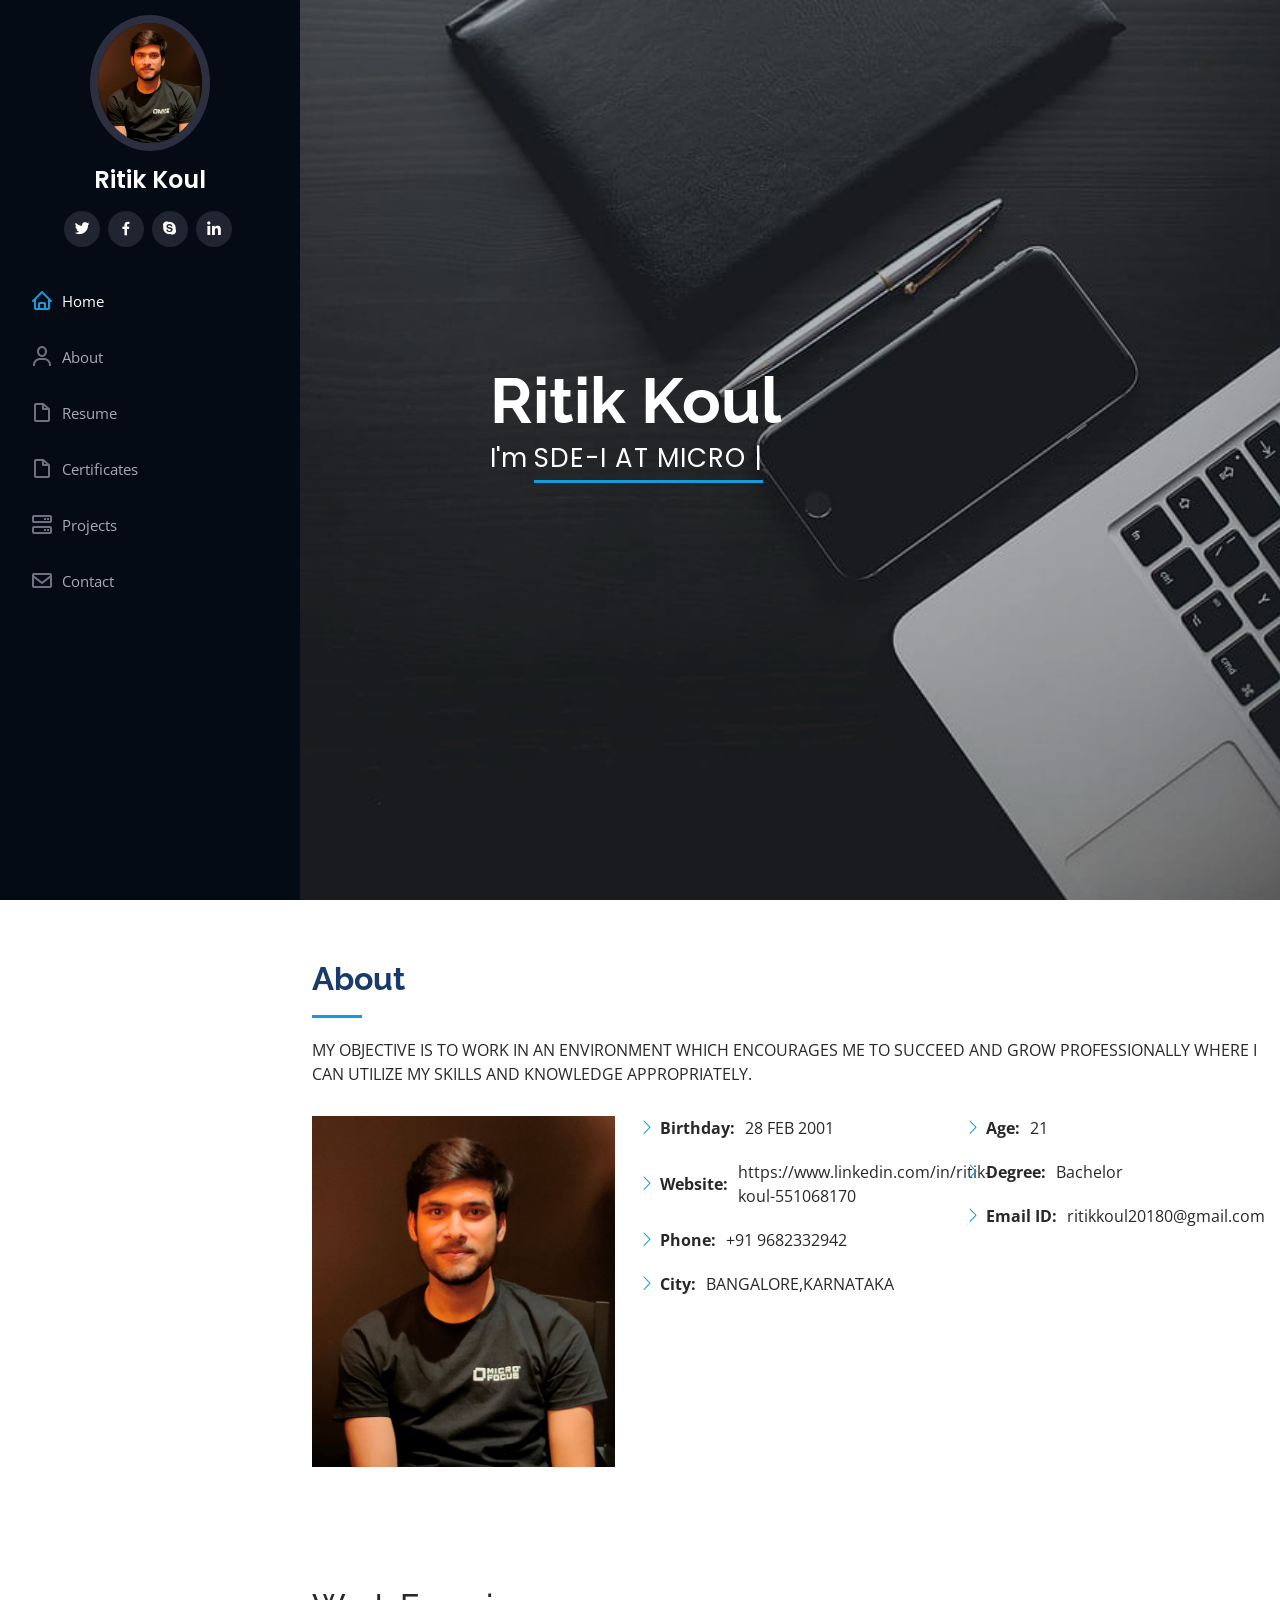
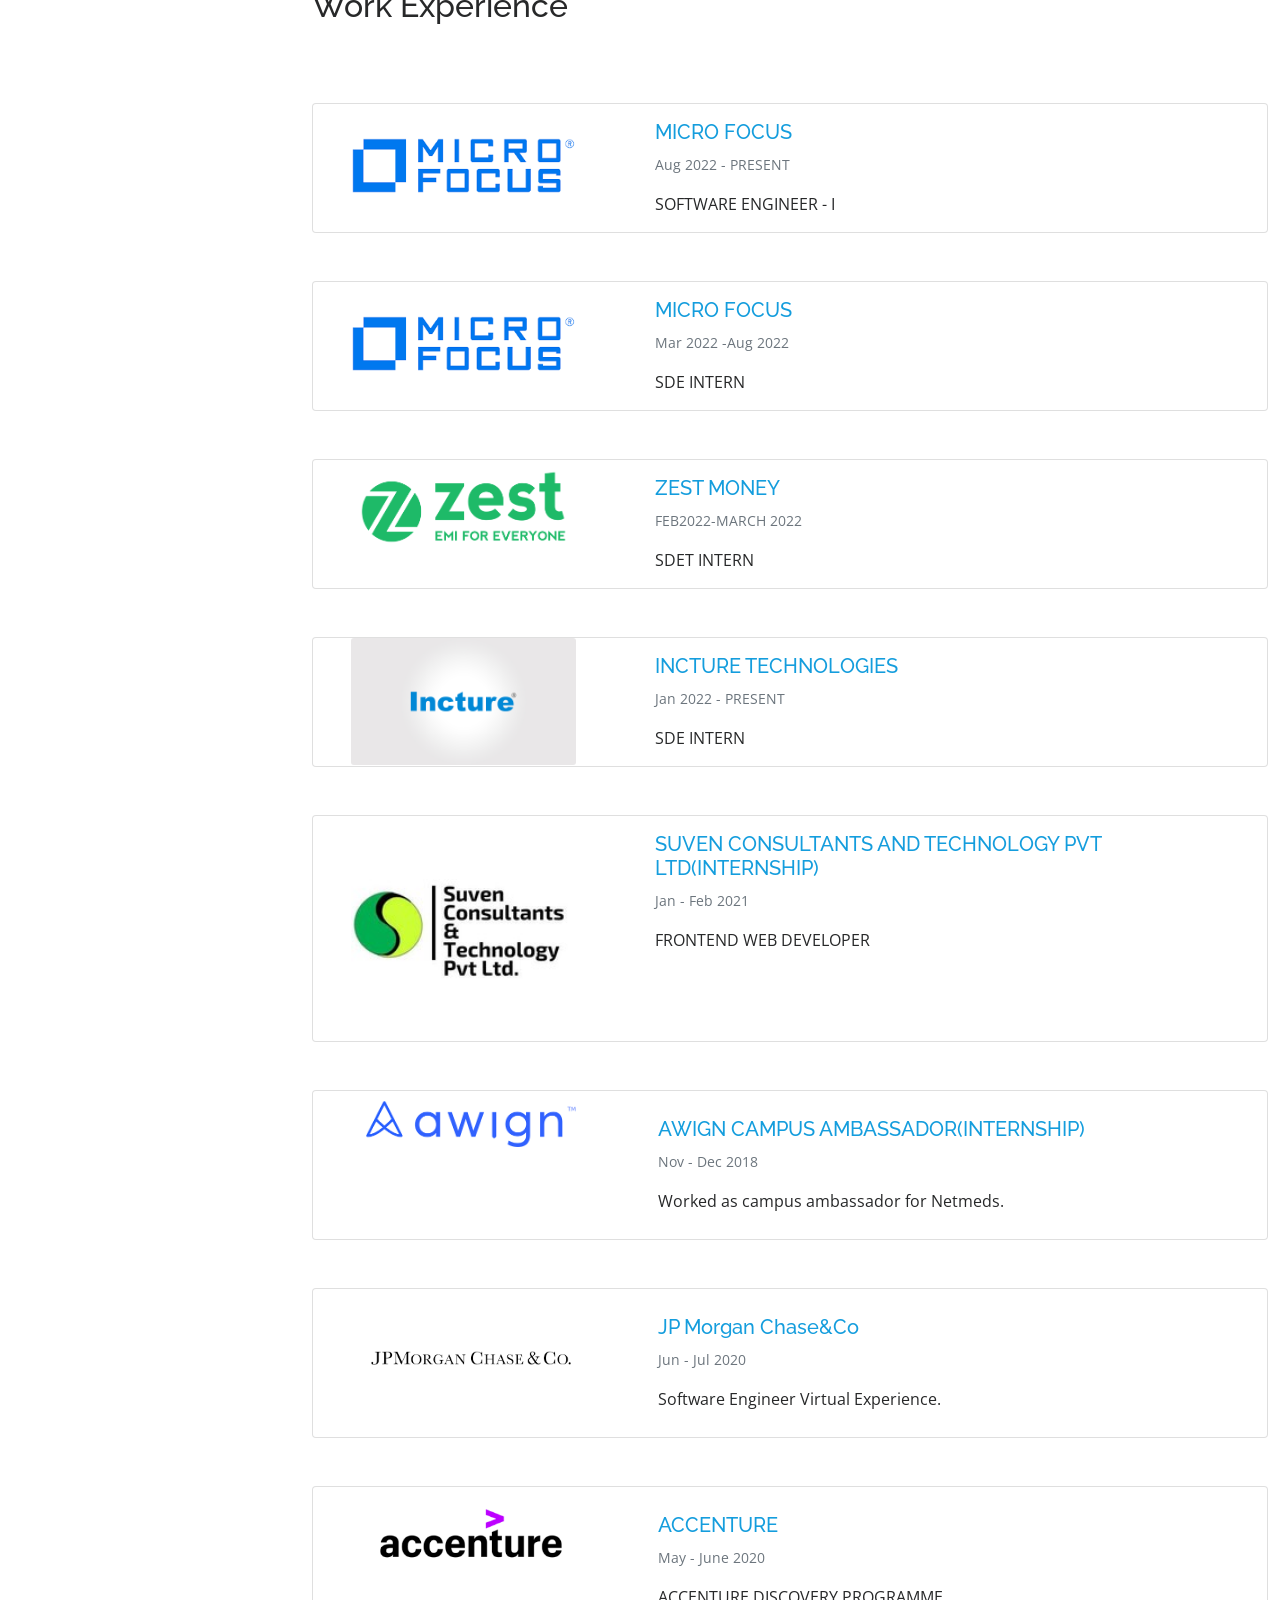
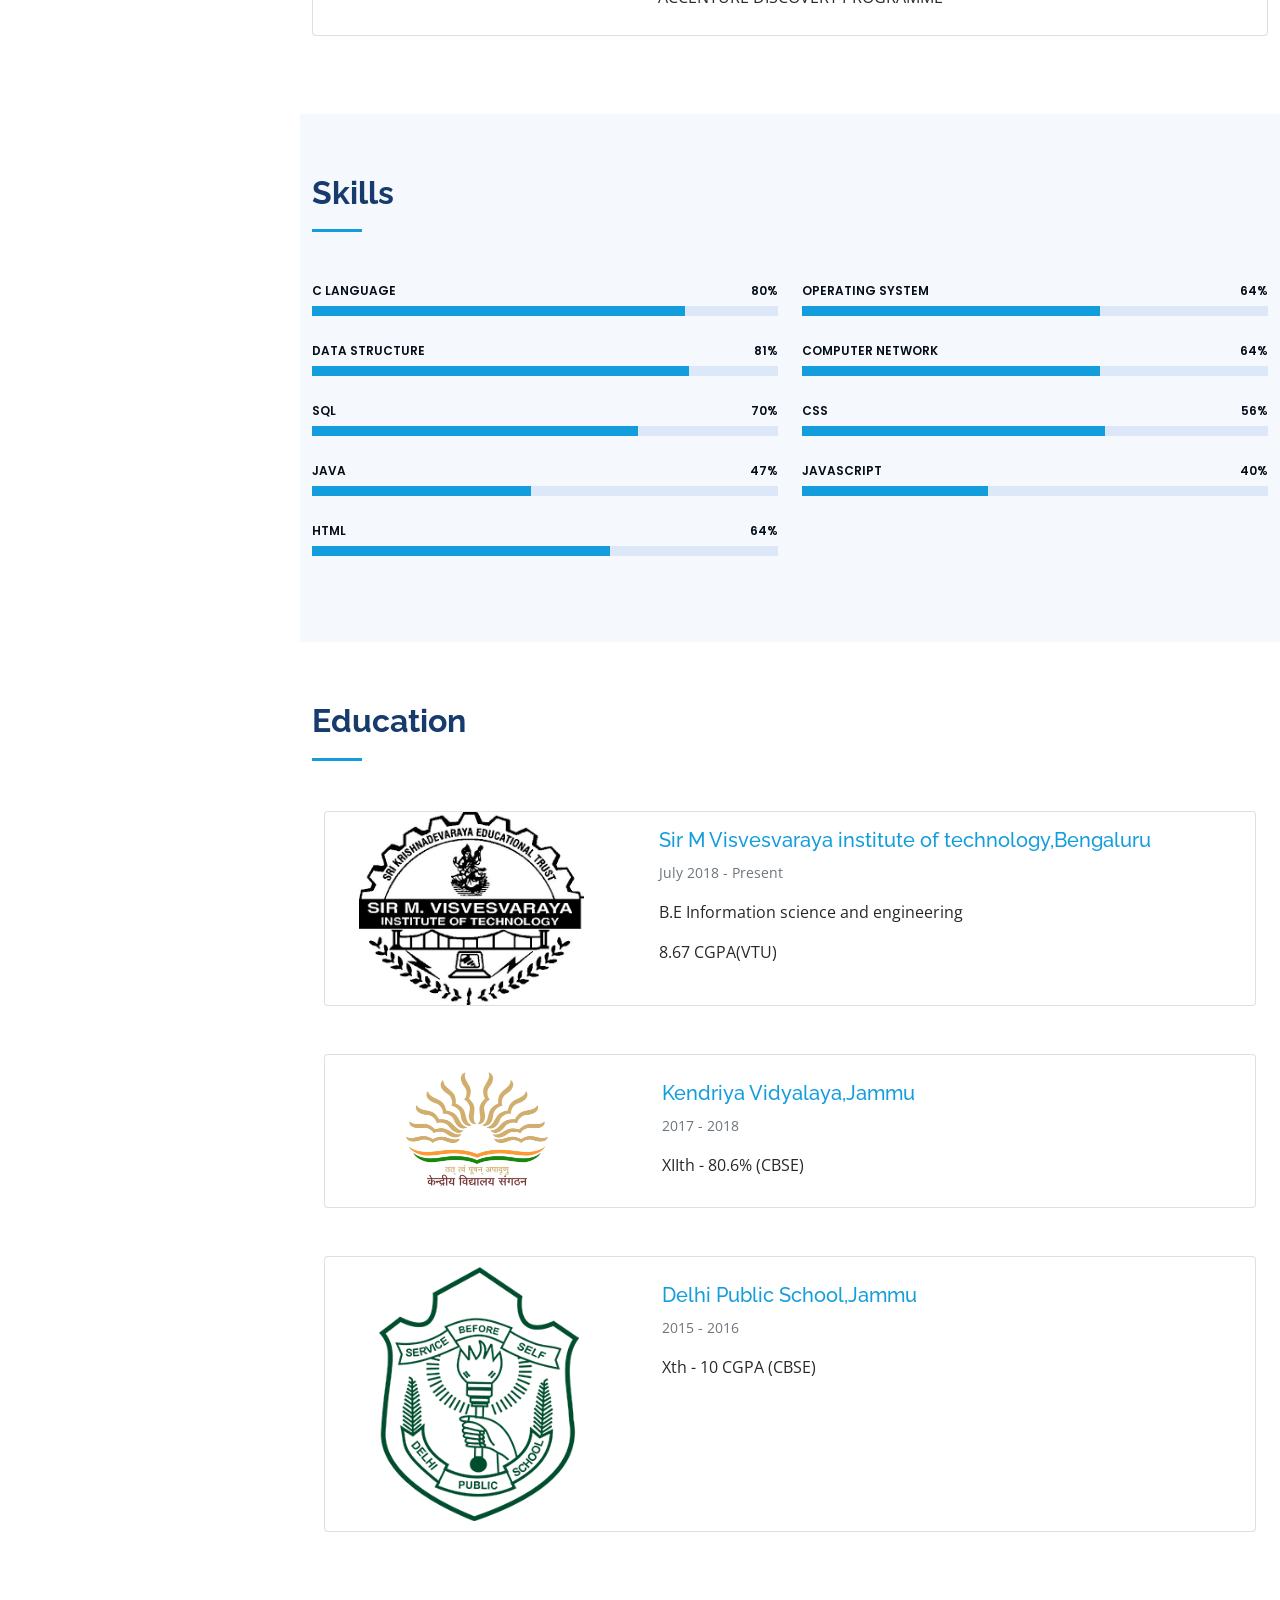
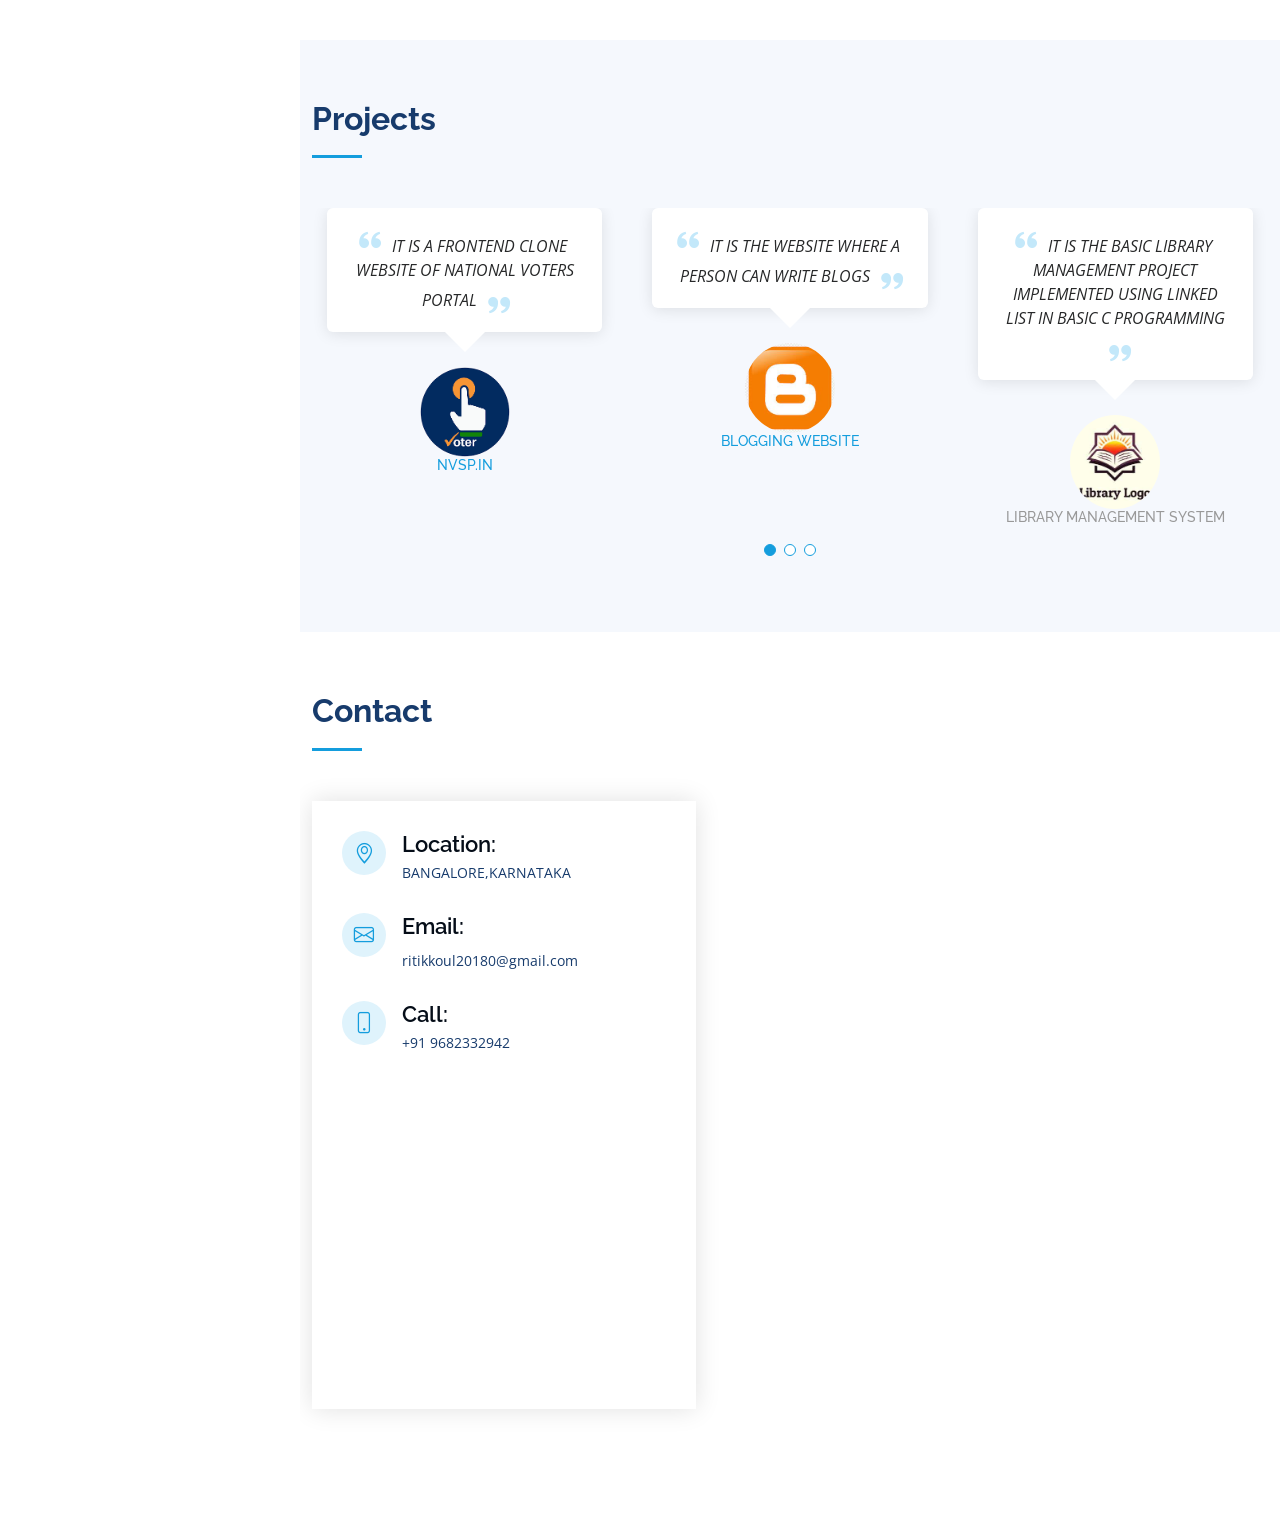
<file: index.html>
<!DOCTYPE html>
<html lang="en">

<head>
  <meta charset="utf-8">
  <meta content="width=device-width, initial-scale=1.0" name="viewport">

  <title>Ritik Koul|My personal site</title>
  <meta content="" name="description">
  <meta content="" name="keywords">

  <!-- Favicons -->
  <link href="assets/img/favicon.png" rel="icon">
  <link href="assets/img/apple-touch-icon.png" rel="apple-touch-icon">

  <!-- Google Fonts -->
  <link href="https://fonts.googleapis.com/css?family=Open+Sans:300,300i,400,400i,600,600i,700,700i|Raleway:300,300i,400,400i,500,500i,600,600i,700,700i|Poppins:300,300i,400,400i,500,500i,600,600i,700,700i" rel="stylesheet">

  <!-- Vendor CSS Files -->
  <link href="assets/vendor/aos/aos.css" rel="stylesheet">
  <link href="assets/vendor/bootstrap/css/bootstrap.min.css" rel="stylesheet">
  <link href="assets/vendor/bootstrap-icons/bootstrap-icons.css" rel="stylesheet">
  <link href="assets/vendor/boxicons/css/boxicons.min.css" rel="stylesheet">
  <link href="assets/vendor/glightbox/css/glightbox.min.css" rel="stylesheet">
  <link href="assets/vendor/swiper/swiper-bundle.min.css" rel="stylesheet">

  <!-- Template Main CSS File -->
  <link href="assets/css/style.css" rel="stylesheet">

  <!-- =======================================================
  * Template Name: iPortfolio - v3.4.0
  * Template URL: https://bootstrapmade.com/iportfolio-bootstrap-portfolio-websites-template/
  * Author: BootstrapMade.com
  * License: https://bootstrapmade.com/license/
  ======================================================== -->
</head>

<body>

  <!-- ======= Mobile nav toggle button ======= -->
  <i class="bi bi-list mobile-nav-toggle d-xl-none"></i>

  <!-- ======= Header ======= -->
  <header id="header">
    <div class="d-flex flex-column">

      <div class="profile">
        <img src="assets/img/PHOTO.jpg" alt="" class="img-fluid rounded-circle">
        <h1 class="text-light"><a href="index.html">Ritik Koul</a></h1>
        <div class="social-links mt-3 text-center">
          <a href="https://twitter.com/Ritik97720642" class="twitter"><i class="bx bxl-twitter"></i></a>
          <a href="https://www.facebook.com/ritikkoul01" class="facebook"><i class="bx bxl-facebook"></i></a>

          <a href="https://join.skype.com/invite/vegTKFF228Cw"class="google-plus"><i class="bx bxl-skype"></i></a>
          <a href="https://www.linkedin.com/in/ritik-koul-551068170" class="linkedin"><i class="bx bxl-linkedin"></i></a>
        </div>
      </div>

      <nav id="navbar" class="nav-menu navbar">
        <ul>
          <li><a href="#hero" class="nav-link scrollto active"><i class="bx bx-home"></i> <span>Home</span></a></li>
          <li><a href="#about" class="nav-link scrollto"><i class="bx bx-user"></i> <span>About</span></a></li>
          <li><a href="sat.html" class="nav-link scrollto"><i class="bx bx-file-blank"></i> <span>Resume</span></a></li>
          <li><a href="index1.html" class="nav-link scrollto"><i class="bx bx-file-blank"></i> <span>Certificates</span></a></li>
          <li><a href="#services" class="nav-link scrollto"><i class="bx bx-server"></i> <span>Projects</span></a></li>
          <li><a href="#contact" class="nav-link scrollto"><i class="bx bx-envelope"></i> <span>Contact</span></a></li>
        </ul>
      </nav><!-- .nav-menu -->
    </div>
  </header><!-- End Header -->

  <!-- ======= Hero Section ======= -->
  <section id="hero" class="d-flex flex-column justify-content-center align-items-center">
    <div class="hero-container" data-aos="fade-in">
      <h1>Ritik Koul</h1>
      <p>I'm <span class="typed" data-typed-items="SDE-I AT MICRO FOCUS"></span></p>
    </div>
  </section><!-- End Hero -->

  <main id="main">






    <!-- ======= About Section ======= -->
    <section id="about" class="about">
      <div class="container">

        <div class="section-title">
          <h2>About</h2>
          <p>MY OBJECTIVE IS TO WORK IN AN ENVIRONMENT WHICH ENCOURAGES ME TO SUCCEED AND GROW PROFESSIONALLY WHERE I CAN UTILIZE MY SKILLS AND KNOWLEDGE APPROPRIATELY.</p>
        </div>

        <div class="row">
          <div class="col-lg-4" data-aos="fade-right">
            <img src="assets/img/PHOTO.jpg" class="img-fluid" alt="">
          </div>
          <div class="col-lg-8 pt-4 pt-lg-0 content" data-aos="fade-left">

            <div class="row">
              <div class="col-lg-6">
                <ul>
                  <li><i class="bi bi-chevron-right"></i> <strong>Birthday:</strong> <span>28 FEB 2001</span></li>
                  <li><i class="bi bi-chevron-right"></i> <strong>Website:</strong> <span>https://www.linkedin.com/in/ritik-koul-551068170</span></li>
                  <li><i class="bi bi-chevron-right"></i> <strong>Phone:</strong> <span>+91 9682332942</span></li>
                  <li><i class="bi bi-chevron-right"></i> <strong>City:</strong> <span>BANGALORE,KARNATAKA</span></li>
                </ul>
              </div>
              <div class="col-lg-6">
                <ul>
                  <li><i class="bi bi-chevron-right"></i> <strong>Age:</strong> <span>21</span></li>
                  <li><i class="bi bi-chevron-right"></i> <strong>Degree:</strong> <span>Bachelor</span></li>
                  <li><i class="bi bi-chevron-right"></i> <strong>Email ID:</strong> <span>ritikkoul20180@gmail.com</span></li>

                </ul>
              </div>
            </div>

          </div>
        </div>

      </div>
    </section><!-- End About Section -->

    <!-- ======= Facts Section ======= -->
    <section id="facts" class="facts">
      <div class="container">
          <h2 class="section-title font-weight-bold mb-5">Work Experience</h2>
          <div class="row">
            
            
            
              <div class="col-md-12 mb-5">
              <div class="card project-card">
                <div class="row no-gutters">
                  <div class="col-lg-4 card-img-holder">
                    <img src="assets/img/MICROFOCUS.png" class="card-img" style="
                          max-width: 225px;
                          display: block;
                          margin: auto auto;
                        " alt="image">
                  </div>
                  <div class="col-lg-8">
                    <div class="card-body">
                      <h5 class="card-title">
                        <a target="_blank" title="Truminds" class="theme-link">MICRO FOCUS</a>
                      </h5>
                      <p class="card-text">
                        <small class="text-muted">Aug 2022 - PRESENT </small>
                      </p>
                      <p class="card-text"> SOFTWARE ENGINEER - I</p>
                    </div>
                  </div>
                </div>
              </div>
            </div>
            
            
             <div class="col-md-12 mb-5">
              <div class="card project-card">
                <div class="row no-gutters">
                  <div class="col-lg-4 card-img-holder">
                    <img src="assets/img/MICROFOCUS.png" class="card-img" style="
                          max-width: 225px;
                          display: block;
                          margin: auto auto;
                        " alt="image">
                  </div>
                  <div class="col-lg-8">
                    <div class="card-body">
                      <h5 class="card-title">
                        <a target="_blank" title="Truminds" class="theme-link">MICRO FOCUS</a>
                      </h5>
                      <p class="card-text">
                        <small class="text-muted">Mar 2022 -Aug 2022</small>
                      </p>
                      <p class="card-text">SDE INTERN</p>
                    </div>
                  </div>
                </div>
              </div>
            </div>
            
            
            
            

            <div class="col-md-12 mb-5">
              <div class="card project-card">
                <div class="row no-gutters">
                  <div class="col-lg-4 card-img-holder">
                    <img src="assets/img/zest.png" class="card-img" style="
                          max-width: 225px;
                          display: block;
                          margin: auto auto;
                        " alt="image">
                  </div>
                  <div class="col-lg-8">
                    <div class="card-body">
                      <h5 class="card-title">
<a target="_blank" title="Truminds" class="theme-link">ZEST MONEY</a>
                      </h5>
                      <p class="card-text">
                        <small class="text-muted">FEB2022-MARCH 2022</small>
                      </p>
                      <p class="card-text">SDET INTERN</p>
                    </div>
                  </div>
                </div>
              </div>
            </div>
            
              <div class="col-md-12 mb-5">
              <div class="card project-card">
                <div class="row no-gutters">
                  <div class="col-lg-4 card-img-holder">
                    <img src="assets/img/INCTURE.png" class="card-img" style="
                          max-width: 225px;
                          display: block;
                          margin: auto auto;
                        " alt="image">
                  </div>
                  <div class="col-lg-8">
                    <div class="card-body">
                      <h5 class="card-title">
                        <a target="_blank" title="Truminds" class="theme-link">INCTURE TECHNOLOGIES</a>
                      </h5>
                      <p class="card-text">
                        <small class="text-muted">Jan 2022 - PRESENT</small>
                      </p>
                      <p class="card-text">SDE INTERN</p>
                    </div>
                  </div>
                </div>
              </div>
            </div>
            
            
            
            <div class="col-md-12 mb-5">
              <div class="card project-card">
                <div class="row no-gutters">
                  <div class="col-lg-4 card-img-holder">
                    <img src="assets/img/suven.jpg" class="card-img" style="
                          max-width: 225px;
                          display: block;
                          margin: auto auto;
                        " alt="image">
                  </div>
                  <div class="col-lg-8">
                    <div class="card-body">
                      <h5 class="card-title">
                        <a target="_blank" title="Truminds" href="https://drive.google.com/file/d/1tWHXaE5YfoJPUBLYeANxurXskXQKcTJU/view?usp=sharing" class="theme-link">SUVEN CONSULTANTS AND TECHNOLOGY PVT LTD(INTERNSHIP)</a>
                      </h5>
                      <p class="card-text">
                        <small class="text-muted">Jan - Feb 2021</small>
                      </p>
                      <p class="card-text">FRONTEND WEB DEVELOPER</p>
                    </div>
                  </div>
                </div>
              </div>
            </div>

            <div class="col-md-12 mb-5">
              <div class="card project-card" style="padding: 10px;">
                <div class="row no-gutters">
                  <div class="col-lg-4 card-img-holder">
                    <img src="assets/img/awign.png" class="card-img" style="
                          max-width: 210px;
                          display: block;
                          margin: auto auto;
                        " alt="image">
                  </div>
                  <div class="col-lg-8">
                    <div class="card-body">
                      <h5 class="card-title">
                        <a target="_blank" href="https://drive.google.com/file/d/1fufyj3G388EaEYq2nmIZc-PBtcKV86hx/view?ts=5e981811" class="theme-link">AWIGN CAMPUS AMBASSADOR(INTERNSHIP)</a>
                      </h5>
                      <p class="card-text">
                        <small class="text-muted">Nov - Dec 2018</small>
                      </p>
                      <p class="card-text">
                        Worked as campus ambassador for Netmeds.
                      </p>
                    </div>
                  </div>
                </div>
              </div>
            </div>

            <div class="col-md-12 mb-5">
              <div class="card project-card" style="padding: 10px;">
                <div class="row no-gutters">
                  <div class="col-lg-4 card-img-holder">
                    <img src="assets/img/jp.png" class="card-img" style="
                          max-width: 210px;
                          display: block;
                          margin: auto auto;
                        " alt="image">
                  </div>
                  <div class="col-lg-8">
                    <div class="card-body">
                      <h5 class="card-title">
                        <a target="_blank" href="https://insidesherpa.s3.amazonaws.com/completion-certificates/JP%20Morgan/R5iK7HMxJGBgaSbvk_JPMorgan%20Chase_jfiTBQxvdAS4axbYe_completion_certificate.pdf" class="theme-link">JP Morgan Chase&amp;Co</a>
                      </h5>
                      <p class="card-text">
                        <small class="text-muted">Jun - Jul 2020</small>
                      </p>
                      <p class="card-text">
                        Software Engineer Virtual Experience.
                      </p>
                    </div>
                  </div>
                </div>
              </div>
            </div>
            
            
             <div class="col-md-12 mb-5">
              <div class="card project-card" style="padding: 10px;">
                <div class="row no-gutters">
                  <div class="col-lg-4 card-img-holder">
                    <img src="assets/img/accenture.png" class="card-img" style="
                          max-width: 210px;
                          display: block;
                          margin: auto auto;
                        " alt="image">
                  </div>
                  <div class="col-lg-8">
                    <div class="card-body">
                      <h5 class="card-title">
                        <a target="_blank" href="https://insidesherpa.s3.amazonaws.com/completion-certificates/Accenture/MD2p8dDih7zoQ9KRC_Accenture_jfiTBQxvdAS4axbYe_completion_certificate.pdf " class="theme-link">ACCENTURE</a>
                      </h5>
                      <p class="card-text">
                        <small class="text-muted">May - June 2020</small>
                      </p>
                      <p class="card-text">
                       ACCENTURE DISCOVERY PROGRAMME
                      </p>
                    </div>
                  </div>
                </div>
              </div>
            </div>


          </div>
        </div>
    </section><!-- End Facts Section -->

    <!-- ======= Skills Section ======= -->
    <section id="skills" class="skills section-bg">
      <div class="container">

        <div class="section-title">
          <h2>Skills</h2>
        </div>

        <div class="row skills-content">

          <div class="col-lg-6" data-aos="fade-up">

            <div class="progress">
              <span class="skill">C LANGUAGE <i class="val">80%</i></span>
              <div class="progress-bar-wrap">
                <div class="progress-bar" role="progressbar" aria-valuenow="80" aria-valuemin="0" aria-valuemax="80"></div>
              </div>
            </div>

            <div class="progress">
              <span class="skill">DATA STRUCTURE <i class="val">81%</i></span>
              <div class="progress-bar-wrap">
                <div class="progress-bar" role="progressbar" aria-valuenow="81" aria-valuemin="0" aria-valuemax="81"></div>
              </div>
            </div>

            <div class="progress">
              <span class="skill">SQL <i class="val">70%</i></span>
              <div class="progress-bar-wrap">
                <div class="progress-bar" role="progressbar" aria-valuenow="70" aria-valuemin="0" aria-valuemax="100"></div>
              </div>
            </div>

             <div class="progress">
              <span class="skill">JAVA <i class="val">47%</i></span>
              <div class="progress-bar-wrap">
                <div class="progress-bar" role="progressbar" aria-valuenow="47" aria-valuemin="0" aria-valuemax="100"></div>
              </div>
            </div>

            <div class="progress">
              <span class="skill">HTML <i class="val">64%</i></span>
              <div class="progress-bar-wrap">
                <div class="progress-bar" role="progressbar" aria-valuenow="64" aria-valuemin="0" aria-valuemax="100"></div>
              </div>
            </div>
          
          </div>



          <div class="col-lg-6" data-aos="fade-up" data-aos-delay="100">





            <div class="progress">
              <span class="skill">OPERATING SYSTEM <i class="val">64%</i></span>
              <div class="progress-bar-wrap">
                <div class="progress-bar" role="progressbar" aria-valuenow="64" aria-valuemin="0" aria-valuemax="100"></div>
              </div>
            </div>

            <div class="progress">
              <span class="skill">COMPUTER NETWORK <i class="val">64%</i></span>
              <div class="progress-bar-wrap">
                <div class="progress-bar" role="progressbar" aria-valuenow="64" aria-valuemin="0" aria-valuemax="100"></div>
              </div>
            </div>

            <div class="progress">
              <span class="skill">CSS <i class="val">56%</i></span>
              <div class="progress-bar-wrap">
                <div class="progress-bar" role="progressbar" aria-valuenow="65" aria-valuemin="0" aria-valuemax="100"></div>
              </div>
            </div>

            <div class="progress">
              <span class="skill">JAVASCRIPT <i class="val">40%</i></span>
              <div class="progress-bar-wrap">
                <div class="progress-bar" role="progressbar" aria-valuenow="40" aria-valuemin="0" aria-valuemax="100"></div>
              </div>
            </div>

          </div>

        </div>

      </div>
    </section><!-- End Skills Section -->

    <!-- ======= Resume Section ======= -->
    <section id="resume" class="resume">
      <div class="container">

        <div class="section-title">
          <h2>Education</h2>
        </div>



        <div class="container">

        				<div class="row">
        					<div class="col-md-12 mb-5">
        						<div class="card project-card">
        							<div class="row no-gutters">
        								<div class="col-lg-4 card-img-holder">
        									<img src="assets/img/smvit.png" class="card-img" style="
                                max-width: 225px;
                                display: block;
                                margin: auto auto;
                              " alt="image">
        								</div>
        								<div class="col-lg-8">
        									<div class="card-body">
        										<h5 class="card-title">
        											<a target="_blank" href="https://www.sirmvit.edu/" class="theme-link">Sir M
        												Visvesvaraya institute of
        												technology,Bengaluru</a>
        										</h5>
        										<p class="card-text">
        											<small class="text-muted">July 2018 - Present</small>
        										</p>
        										<p class="card-text">
        											B.E Information science and engineering
        										</p>
        										<p class="card-text">8.67 CGPA(VTU)</p>
        									</div>
        								</div>
        							</div>
        						</div>
        					</div>

        					<div class="col-md-12 mb-5">
        						<div class="card project-card" style="padding: 10px;">
        							<div class="row no-gutters">
        								<div class="col-lg-4 card-img-holder">
        									<img src="assets/img/kv.jpg" class="card-img" style="
                                max-width: 200px;
                                display: block;
                                margin: auto auto;
                              " alt="image">
        								</div>
        								<div class="col-lg-8">
        									<div class="card-body">
        										<h5 class="card-title">
        											<a target="_blank" href="https://crpfbantalab.kvs.ac.in/" class="theme-link">Kendriya Vidyalaya,Jammu</a>
        										</h5>
        										<p class="card-text">
        											<small class="text-muted">2017 - 2018</small>
        										</p>
        										<p class="card-text">XIIth - 80.6% (CBSE)</p>
        									</div>
        								</div>
        							</div>
        						</div>
        					</div>

                  <div class="col-md-12 mb-5">
                    <div class="card project-card" style="padding: 10px;">
                      <div class="row no-gutters">
                        <div class="col-lg-4 card-img-holder">
                          <img src="assets/img/dps.png" class="card-img" style="
                                max-width: 200px;
                                display: block;
                                margin: auto auto;
                              " alt="image">
                        </div>
                        <div class="col-lg-8">
                          <div class="card-body">
                            <h5 class="card-title">
                              <a target="_blank" href="https://dpsjammu.in/" class="theme-link">Delhi Public School,Jammu</a>
                            </h5>
                            <p class="card-text">
                              <small class="text-muted">2015 - 2016</small>
                            </p>
                            <p class="card-text">Xth - 10 CGPA (CBSE)</p>
                          </div>
                        </div>
                      </div>
                    </div>
                  </div>

        				</div>
        			</div>


      </div>
    </section><!-- End Resume Section -->
    <!-- ======= Services Section ======= -->










        <!-- ======= Testimonials Section ======= -->
        <section id="services" class="testimonials section-bg">
          <div class="container">

            <div class="section-title">
              <h2>Projects</h2>
            </div>

            <div class="testimonials-slider swiper-container" data-aos="fade-up" data-aos-delay="100">
              <div class="swiper-wrapper">

                <div class="swiper-slide">
                  <div class="testimonial-item" data-aos="fade-up">
                    <p>
                      <i class="bx bxs-quote-alt-left quote-icon-left"></i>
                       IT IS A FRONTEND CLONE WEBSITE OF NATIONAL VOTERS PORTAL
                      <i class="bx bxs-quote-alt-right quote-icon-right"></i>
                    </p>
                    <img src="assets/img/1.png" class="testimonial-img" alt="">
                    <h4 class="title"><a href="MY PROJECTS\nvsp.in\vty.html">NVSP.IN</a></h4>

                  </div>
                </div><!-- End testimonial item -->

                <div class="swiper-slide">
                  <div class="testimonial-item" data-aos="fade-up" data-aos-delay="100">
                    <p>
                      <i class="bx bxs-quote-alt-left quote-icon-left"></i>
                    IT IS THE WEBSITE WHERE A PERSON CAN WRITE BLOGS
                      <i class="bx bxs-quote-alt-right quote-icon-right"></i>
                    </p>
                    <img src="assets/img/2.jpg" class="testimonial-img" alt="">
                  <h4 class="title"><a href="MY PROJECTS\Blogger\index.html">BLOGGING WEBSITE</a></h4>
                  </div>
                </div><!-- End testimonial item -->

                <div class="swiper-slide">
                  <div class="testimonial-item" data-aos="fade-up" data-aos-delay="200">
                    <p>
                      <i class="bx bxs-quote-alt-left quote-icon-left"></i>
                    IT IS THE BASIC LIBRARY MANAGEMENT PROJECT IMPLEMENTED USING LINKED LIST IN BASIC C PROGRAMMING
                      <i class="bx bxs-quote-alt-right quote-icon-right"></i>
                    </p>
                    <img src="assets/img/3.jfif" class="testimonial-img" alt="">
                  <h4 class="title"><a>LIBRARY MANAGEMENT SYSTEM</a></h4>
                  </div>
                </div><!-- End testimonial item -->


              </div>
              <div class="swiper-pagination"></div>
            </div>

          </div>
        </section><!-- End Testimonials Section -->









    <!-- ======= Contact Section ======= -->
    <section id="contact" class="contact">
      <div class="container">

        <div class="section-title">
          <h2>Contact</h2>
        </div>

        <div class="row" data-aos="fade-in">

          <div class="col-lg-5 d-flex align-items-stretch">
            <div class="info">
              <div class="address">
                <i class="bi bi-geo-alt"></i>
                <h4>Location:</h4>
                <p>BANGALORE,KARNATAKA</p>
              </div>

              <div class="email">
                <i class="bi bi-envelope"></i>
                <h4>Email:</h4>
                <p>ritikkoul20180@gmail.com</p>
              </div>

              <div class="phone">
                <i class="bi bi-phone"></i>
                <h4>Call:</h4>
                <p>+91 9682332942</p>
              </div>

              <iframe src="https://www.google.com/maps/embed?pb=!1m18!1m12!1m3!1d3885.180045525066!2d77.60782861464719!3d13.151040490738316!2m3!1f0!2f0!3f0!3m2!1i1024!2i768!4f13.1!3m3!1m2!1s0x3bae192ddf1ae00d%3A0xa150c6dea93315c!2sSir%20M.%20Visvesvaraya%20Institute%20of%20Technology!5e0!3m2!1sen!2sbg!4v1631952427936!5m2!1sen!2sbg" frameborder="0" style="border:0; width: 100%; height: 290px;" allowfullscreen></iframe>
            </div>

          </div>



        </div>

      </div>
    </section><!-- End Contact Section -->

  </main><!-- End #main -->

  <!-- ======= Footer ======= -->
  <footer id="footer">
    <div class="container">

      <div class="credits">
        <!-- All the links in the footer should remain intact. -->
        <!-- You can delete the links only if you purchased the pro version. -->
        <!-- Licensing information: https://bootstrapmade.com/license/ -->
        <!-- Purchase the pro version with working PHP/AJAX contact form: https://bootstrapmade.com/iportfolio-bootstrap-portfolio-websites-template/ -->

      </div>
    </div>
  </footer><!-- End  Footer -->

  <a href="#" class="back-to-top d-flex align-items-center justify-content-center"><i class="bi bi-arrow-up-short"></i></a>

  <!-- Vendor JS Files -->
  <script src="assets/vendor/aos/aos.js"></script>
  <script src="assets/vendor/bootstrap/js/bootstrap.bundle.min.js"></script>
  <script src="assets/vendor/glightbox/js/glightbox.min.js"></script>
  <script src="assets/vendor/isotope-layout/isotope.pkgd.min.js"></script>
  <script src="assets/vendor/php-email-form/validate.js"></script>
  <script src="assets/vendor/purecounter/purecounter.js"></script>
  <script src="assets/vendor/swiper/swiper-bundle.min.js"></script>
  <script src="assets/vendor/typed.js/typed.min.js"></script>
  <script src="assets/vendor/waypoints/noframework.waypoints.js"></script>

  <!-- Template Main JS File -->
  <script src="assets/js/main.js"></script>

</body>

</html>
</file>
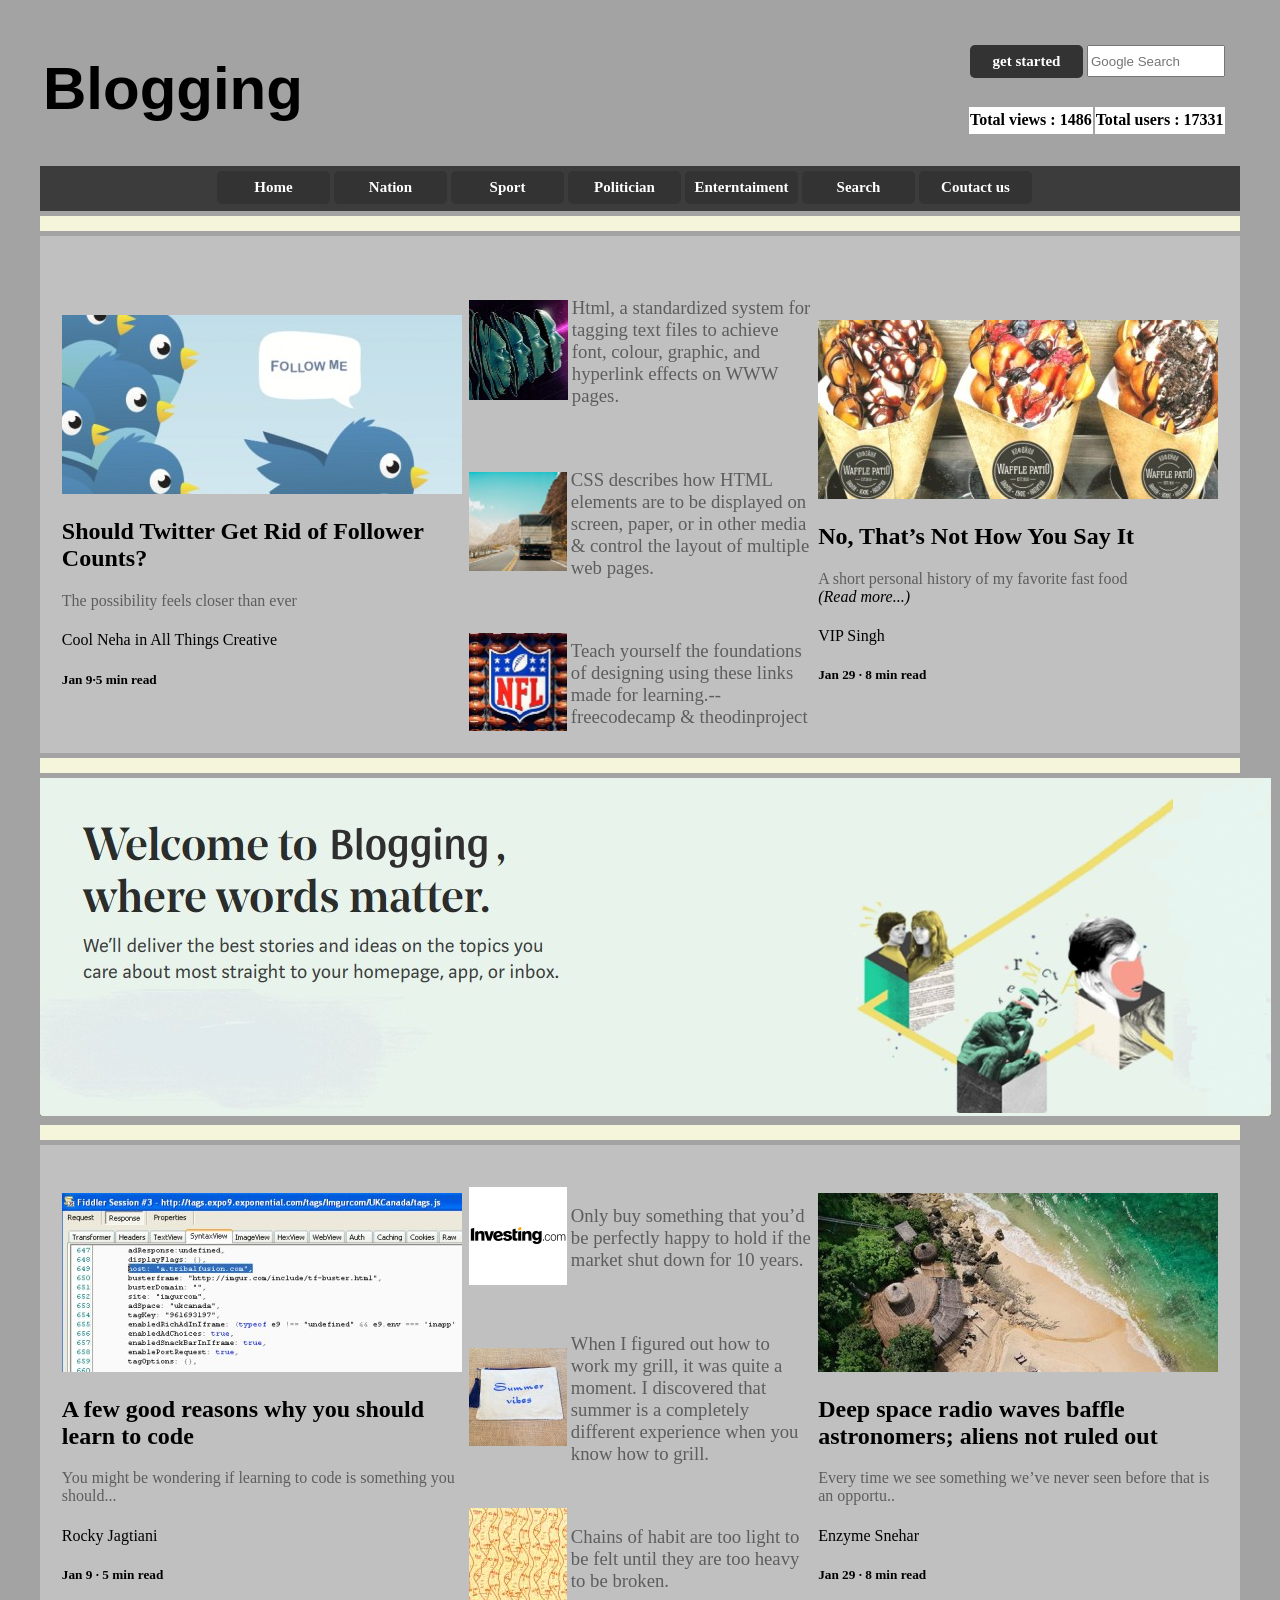
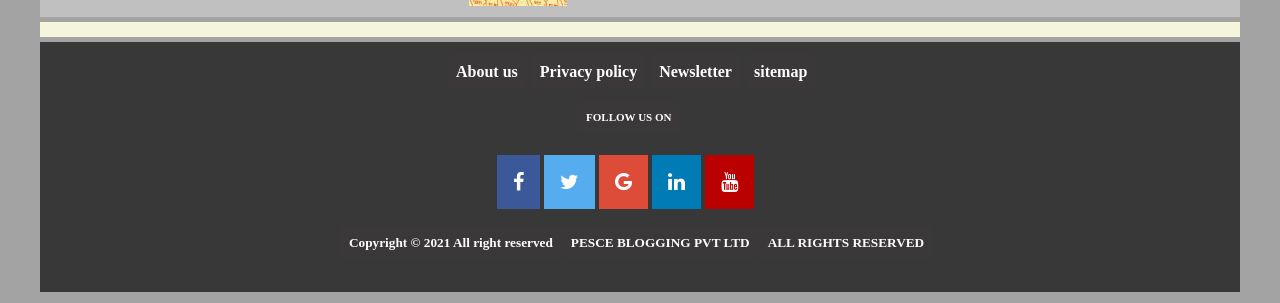
<file: MY PROJECTS/Blogger/index.html>
<!DOCTYPE html>
<html>
<head>
	<title>Blogging</title>
	<link rel="stylesheet" type="text/css" href="indexx.css">
</head>
<body >
	<table>
		<tr>
			<td style="width:100px;"></td>
			<td style="width: 1150px;">
				<table>
					<tr>
						<td width="920px"><h1 style="font-size:60px; font-weight: bold; font-family: -apple-system, BlinkMacSystemFont, 'Segoe UI', Roboto, Oxygen, Ubuntu, Cantarell, 'Open Sans', 'Helvetica Neue', sans-serif;">Blogging</h1></td>
						<td>
							<table>
									<tr>
										<td > <button class="ABC"><a class="ABCD" href="getstarted.html">get started</a> </button> </td>
										<td> <input style="height: 26px; width: 130px;" type="text" placeholder="Google Search"> </td>
									</tr>
							</table>

							<table >
									<tr>
										<td ><br/></td>
									</tr>
							</table>
							<table >
									<tr >
										<td style="background-color: white; font-weight: bold;" height="25px">Total views : 1486</td>
										<td style="background-color: white; font-weight: bold;" height="25px">Total users : 17331</td>
									</tr>
							</table>
						</td>
					</tr>
				</table><!--end of blogger table-->

				<div style="height:45px; background-color:rgb(60, 60, 60); color: beige; ">
					<table>
					<tr></tr>
					<tr>
						<td style="width:170px;"></td>
						<td > <button class="ABC"><a class="ABCD" href="index.html">Home</a> </button> </td>
						<td > <button class="ABC"><a class="ABCD" href="index.html">Nation</a> </button> </td>
						<td > <button class="ABC"><a class="ABCD" href="index.html">Sport</a> </button> </td>
						<td > <button class="ABC"><a class="ABCD" href="index.html">Politician</a> </button> </td>
						<td > <button class="ABC"><a class="ABCD" href="index.html">Enterntaiment</a> </button> </td>
						<td > <button class="ABC"><a class="ABCD" href="index.html">Search</a> </button> </td>
						<td > <button class="ABC"><a class="ABCD" href="index.html">Coutact us</a> </button> </td>
					</tr></table>
				</div>

				<div style="height:5px; "></div>
				<div style="height:15px; background-color:beige;"></div>
				<div style="height:5px; "></div>

				<div style="background-color:silver">
					<br/><br/>
					<table><tr>
						<td width="15px"></td>
						<td width="400px">

							<img src="featured1.jpg"/>
							<h2 style="font-family: medium-content-sans-serif-font, "Lucida Grande", "Lucida Sans Unicode", "Lucida Sans", Geneva, Arial, sans-serif !important;">Should Twitter Get Rid of Follower Counts?</h2>
							<a class="aa" href="index.html">The possibility feels closer than ever</a>

							<h4 style="font-weight: normal; " >Cool Neha in All Things Creative</h4>
							<h5>Jan 9·5 min read</h5>
						</td>

						<td width="350px">
							<table><tr>
								<td><img src="top3A.png"></td>
								<td ><h3><a class="aaaa" href="index.html">Html, a standardized system for tagging text files to achieve font, colour, graphic, and hyperlink effects on WWW pages.</a></h3></td>
							</tr></table><br/>
							<table><tr>
								<td><img src="top3B.png"></td>
								<td><h3><a class="aaaa" href="index.html">CSS describes how HTML elements are to be displayed on screen, paper, or in other media & control the layout of multiple web pages.</a></h3></td>
							</tr></table><br/>
							<table><tr>
								<td><img src="top3C.png"></td>
								<td><h3><a class="aaaa"  href="index.html">Teach yourself the foundations of designing using these links made for learning.--freecodecamp & theodinproject</a></h3></td>
							</tr></table>

						</td>

						<td width="400px">
							<img src="featured3.jpg">
							<h2 style="font-family: medium-content-sans-serif-font, "Lucida Grande", "Lucida Sans Unicode", "Lucida Sans", Geneva, Arial, sans-serif !important;">No, That’s Not How You Say It</h2>
							<a class="aa" href="index.html">A short personal history of my favorite fast food</a><br/>
							<a class="aaa" href="readmore.html">(Read more...)</a>
							<h4 style="font-weight: normal; "> VIP Singh</h4>
							<h5> Jan 29 · 8 min read</h5>
						</td>
						<td width="15px"></td>
					</tr></table>
				</div>

				<div style="height:5px; "></div>
				<div style="height:15px; background-color:beige;"></div>
				<div style="height:5px; "></div>

				<div style="width: 1200px;">
					<img src="media22.png"/>
				</div>

				<div style="height:5px; "></div>
				<div style="height:15px; background-color:beige;"></div>
				<div style="height:5px; "></div>

				<div style="background-color:silver"><br/><br/>
					<table><tr>
						<td width="15px"></td>
						<td width="400px">
							<img src="bottom3C.jpg"/><br/>
							<h2 style="font-family: medium-content-sans-serif-font, "Lucida Grande", "Lucida Sans Unicode", "Lucida Sans", Geneva, Arial, sans-serif !important;">A few good reasons why you should learn to code</h2>
							<a class="aa" href="index.html">You might be wondering if learning to code is something you should...</a>

							<h4 style="font-weight: normal;">Rocky Jagtiani </h4>
							<h5>Jan 9 · 5 min read</h5>
						</td>

						<td width="350px">
							<table><tr>
								<td><img src="chinese.png"></td>
								<td><h3><a class="aaaa" href="index.html">Only buy something that you’d be perfectly happy to hold if the market shut down for 10 years.</a></h3></td>
							</tr></table><br/>
							<table><tr>
								<td><img src="summer.png"></td>
								<td><h3><a class="aaaa"  href="index.html">When I figured out how to work my grill, it was quite a moment. I discovered that summer is a completely different experience when you know how to grill.</a></h3></td>
							</tr></table><br/>
							<table><tr>
								<td><img src="winter.png"></td>
								<td><h3><a class="aaaa"  href="index.html">Chains of habit are too light to be felt until they are too heavy to be broken.</a></h3></td>
							</tr></table>

						</td>

						<td width="400px">
							<img src="bottom3B.jpg">
							<h2 style="font-family: medium-content-sans-serif-font, "Lucida Grande", "Lucida Sans Unicode", "Lucida Sans", Geneva, Arial, sans-serif !important;">Deep space radio waves baffle astronomers; aliens not ruled out</h2>

							<a class="aa" href="index.html">Every time we see something we’ve never seen before that is an opportu..</a>

							<h4 style="font-weight: normal;"> Enzyme Snehar</h4>
							<h5> Jan 29 · 8 min read</h5>
						</td>
						<td width="15px"></td>
					</tr></table>
				</div>

				<div style="height:5px; "></div>
				<div style="height:15px; background-color:beige;"></div>
				<div style="height:5px; "></div>

				<div style="height: 250px; background-color: rgb(56, 56, 56);; color: white;">
					<br/>
					<table><tr>
						<td width="400px"></td>
						<td><a class="aaaaa" href="aboutus.html"> About us </a></td>
						<td><a class="aaaaa" href="index.html">Privacy policy</a></td>
						<td><a class="aaaaa" href="index.html">Newsletter</a></td>
						<td><a class="aaaaa" href="index.html">sitemap</a></td>

					</tr></table>

					<table><tr>
						<td width="530px"></td>
						<td><h5><a class="aaaaaa" href="index.html">FOLLOW US ON</a></h5></td>
					</tr></table><br/>
					<table><tr>
						<link rel="stylesheet" href="https://cdnjs.cloudflare.com/ajax/libs/font-awesome/4.7.0/css/font-awesome.min.css">

						<!-- The social media icon bar -->
					<td width="450px"></td>
					<td width="550px">
						<div class="icon-bar">
						  <a href="index.html" class="facebook"><i style="border-radius: 50%;" class="fa fa-facebook"></i></a>
						  <a href="index.html" class="twitter"><i class="fa fa-twitter"></i></a>
						  <a href="index.html" class="google"><i class="fa fa-google"></i></a>
						  <a href="index.html" class="linkedin"><i class="fa fa-linkedin"></i></a>
						  <a href="index.html" class="youtube"><i class="fa fa-youtube"></i></a>
						</div>
					</td>

					</tr></table>
					<br/>					<br/>

					<table border="0px" cellspacing="0px" cellpadding="0px"><tr>
						<td width="300px"></td>
						<th><a class="aaaaaa"  href="index.html">Copyright © 2021 All right reserved</a></th>
						<th><a class="bb" href="index.html">PESCE BLOGGING PVT LTD</a></th>
						<th><a class="aaaaaa"  href="index.html">ALL RIGHTS RESERVED</a></th>
					</tr></table>



				</div>
			</td><!--end of center align-->
			<td style="width: 100px;"></td>
		</tr>
	</table>
</body>
</html>
</file>
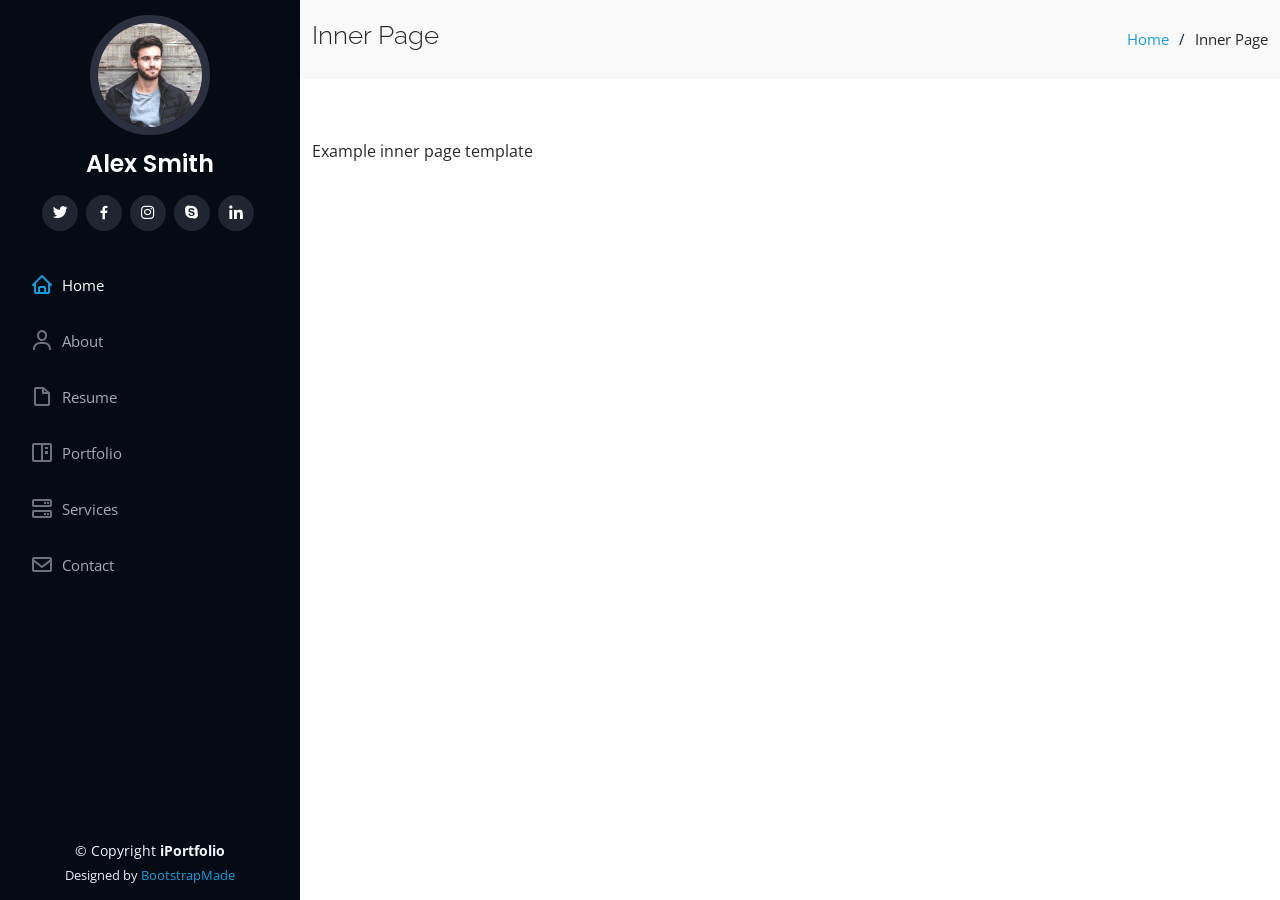
<file: inner-page.html>
<!DOCTYPE html>
<html lang="en">

<head>
  <meta charset="utf-8">
  <meta content="width=device-width, initial-scale=1.0" name="viewport">

  <title>Inner Page - iPortfolio Bootstrap Template</title>
  <meta content="" name="description">
  <meta content="" name="keywords">

  <!-- Favicons -->
  <link href="assets/img/favicon.png" rel="icon">
  <link href="assets/img/apple-touch-icon.png" rel="apple-touch-icon">

  <!-- Google Fonts -->
  <link href="https://fonts.googleapis.com/css?family=Open+Sans:300,300i,400,400i,600,600i,700,700i|Raleway:300,300i,400,400i,500,500i,600,600i,700,700i|Poppins:300,300i,400,400i,500,500i,600,600i,700,700i" rel="stylesheet">

  <!-- Vendor CSS Files -->
  <link href="assets/vendor/aos/aos.css" rel="stylesheet">
  <link href="assets/vendor/bootstrap/css/bootstrap.min.css" rel="stylesheet">
  <link href="assets/vendor/bootstrap-icons/bootstrap-icons.css" rel="stylesheet">
  <link href="assets/vendor/boxicons/css/boxicons.min.css" rel="stylesheet">
  <link href="assets/vendor/glightbox/css/glightbox.min.css" rel="stylesheet">
  <link href="assets/vendor/swiper/swiper-bundle.min.css" rel="stylesheet">

  <!-- Template Main CSS File -->
  <link href="assets/css/style.css" rel="stylesheet">

  <!-- =======================================================
  * Template Name: iPortfolio - v3.4.0
  * Template URL: https://bootstrapmade.com/iportfolio-bootstrap-portfolio-websites-template/
  * Author: BootstrapMade.com
  * License: https://bootstrapmade.com/license/
  ======================================================== -->
</head>

<body>

  <!-- ======= Mobile nav toggle button ======= -->
  <i class="bi bi-list mobile-nav-toggle d-xl-none"></i>

  <!-- ======= Header ======= -->
  <header id="header">
    <div class="d-flex flex-column">

      <div class="profile">
        <img src="assets/img/profile-img.jpg" alt="" class="img-fluid rounded-circle">
        <h1 class="text-light"><a href="index.html">Alex Smith</a></h1>
        <div class="social-links mt-3 text-center">
          <a href="#" class="twitter"><i class="bx bxl-twitter"></i></a>
          <a href="#" class="facebook"><i class="bx bxl-facebook"></i></a>
          <a href="#" class="instagram"><i class="bx bxl-instagram"></i></a>
          <a href="#" class="google-plus"><i class="bx bxl-skype"></i></a>
          <a href="#" class="linkedin"><i class="bx bxl-linkedin"></i></a>
        </div>
      </div>

      <nav id="navbar" class="nav-menu navbar">
        <ul>
          <li><a href="#hero" class="nav-link scrollto active"><i class="bx bx-home"></i> <span>Home</span></a></li>
          <li><a href="#about" class="nav-link scrollto"><i class="bx bx-user"></i> <span>About</span></a></li>
          <li><a href="#resume" class="nav-link scrollto"><i class="bx bx-file-blank"></i> <span>Resume</span></a></li>
          <li><a href="#portfolio" class="nav-link scrollto"><i class="bx bx-book-content"></i> <span>Portfolio</span></a></li>
          <li><a href="#services" class="nav-link scrollto"><i class="bx bx-server"></i> <span>Services</span></a></li>
          <li><a href="#contact" class="nav-link scrollto"><i class="bx bx-envelope"></i> <span>Contact</span></a></li>
        </ul>
      </nav><!-- .nav-menu -->
    </div>
  </header><!-- End Header -->

  <main id="main">

    <!-- ======= Breadcrumbs ======= -->
    <section class="breadcrumbs">
      <div class="container">

        <div class="d-flex justify-content-between align-items-center">
          <h2>Inner Page</h2>
          <ol>
            <li><a href="index.html">Home</a></li>
            <li>Inner Page</li>
          </ol>
        </div>

      </div>
    </section><!-- End Breadcrumbs -->

    <section class="inner-page">
      <div class="container">
        <p>
          Example inner page template
        </p>
      </div>
    </section>

  </main><!-- End #main -->

  <!-- ======= Footer ======= -->
  <footer id="footer">
    <div class="container">
      <div class="copyright">
        &copy; Copyright <strong><span>iPortfolio</span></strong>
      </div>
      <div class="credits">
        <!-- All the links in the footer should remain intact. -->
        <!-- You can delete the links only if you purchased the pro version. -->
        <!-- Licensing information: https://bootstrapmade.com/license/ -->
        <!-- Purchase the pro version with working PHP/AJAX contact form: https://bootstrapmade.com/iportfolio-bootstrap-portfolio-websites-template/ -->
        Designed by <a href="https://bootstrapmade.com/">BootstrapMade</a>
      </div>
    </div>
  </footer><!-- End  Footer -->

  <a href="#" class="back-to-top d-flex align-items-center justify-content-center"><i class="bi bi-arrow-up-short"></i></a>

  <!-- Vendor JS Files -->
  <script src="assets/vendor/aos/aos.js"></script>
  <script src="assets/vendor/bootstrap/js/bootstrap.bundle.min.js"></script>
  <script src="assets/vendor/glightbox/js/glightbox.min.js"></script>
  <script src="assets/vendor/isotope-layout/isotope.pkgd.min.js"></script>
  <script src="assets/vendor/php-email-form/validate.js"></script>
  <script src="assets/vendor/purecounter/purecounter.js"></script>
  <script src="assets/vendor/swiper/swiper-bundle.min.js"></script>
  <script src="assets/vendor/typed.js/typed.min.js"></script>
  <script src="assets/vendor/waypoints/noframework.waypoints.js"></script>

  <!-- Template Main JS File -->
  <script src="assets/js/main.js"></script>

</body>

</html>
</file>
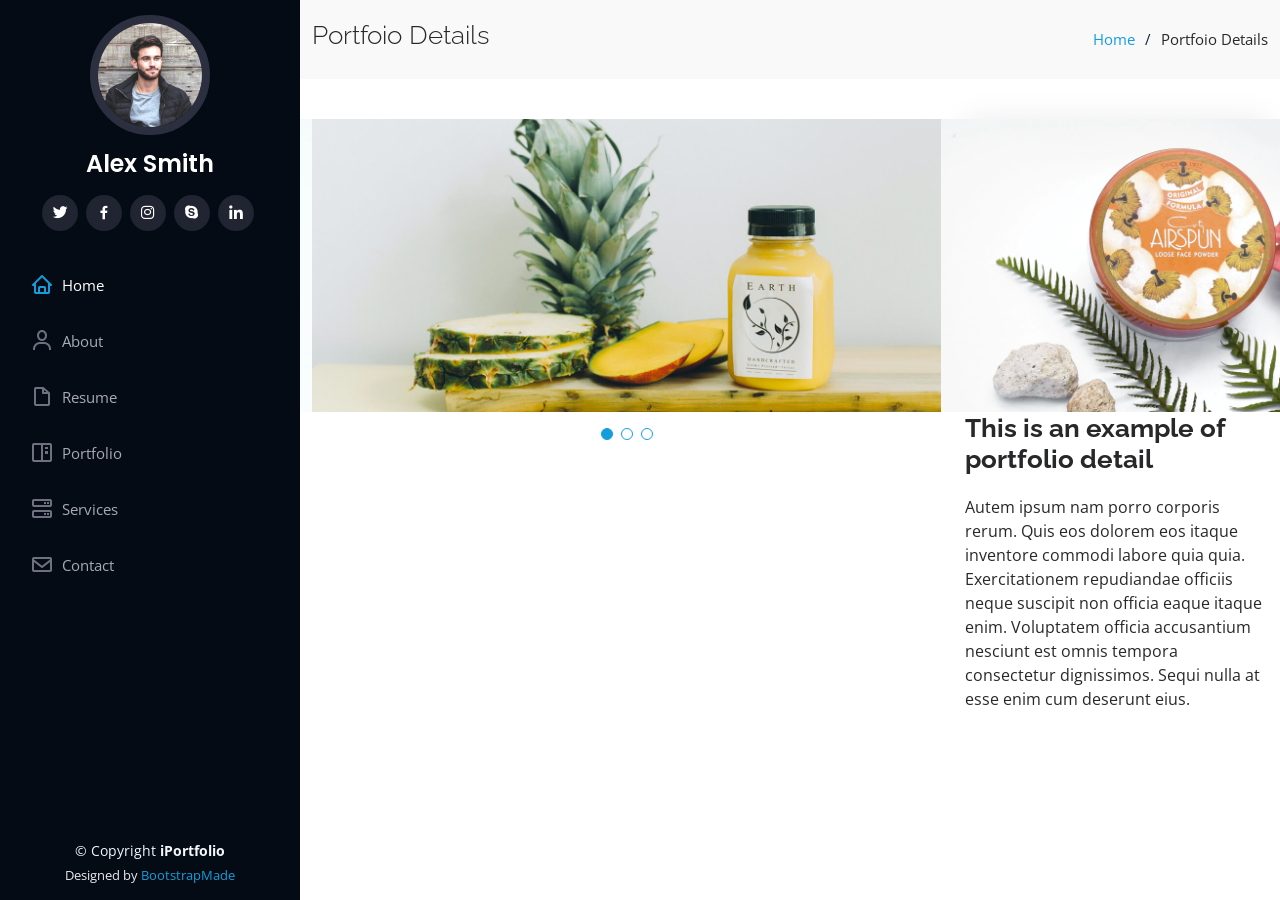
<file: portfolio-details.html>
<!DOCTYPE html>
<html lang="en">

<head>
  <meta charset="utf-8">
  <meta content="width=device-width, initial-scale=1.0" name="viewport">

  <title>Portfolio Details - iPortfolio Bootstrap Template</title>
  <meta content="" name="description">
  <meta content="" name="keywords">

  <!-- Favicons -->
  <link href="assets/img/favicon.png" rel="icon">
  <link href="assets/img/apple-touch-icon.png" rel="apple-touch-icon">

  <!-- Google Fonts -->
  <link href="https://fonts.googleapis.com/css?family=Open+Sans:300,300i,400,400i,600,600i,700,700i|Raleway:300,300i,400,400i,500,500i,600,600i,700,700i|Poppins:300,300i,400,400i,500,500i,600,600i,700,700i" rel="stylesheet">

  <!-- Vendor CSS Files -->
  <link href="assets/vendor/aos/aos.css" rel="stylesheet">
  <link href="assets/vendor/bootstrap/css/bootstrap.min.css" rel="stylesheet">
  <link href="assets/vendor/bootstrap-icons/bootstrap-icons.css" rel="stylesheet">
  <link href="assets/vendor/boxicons/css/boxicons.min.css" rel="stylesheet">
  <link href="assets/vendor/glightbox/css/glightbox.min.css" rel="stylesheet">
  <link href="assets/vendor/swiper/swiper-bundle.min.css" rel="stylesheet">

  <!-- Template Main CSS File -->
  <link href="assets/css/style.css" rel="stylesheet">

  <!-- =======================================================
  * Template Name: iPortfolio - v3.4.0
  * Template URL: https://bootstrapmade.com/iportfolio-bootstrap-portfolio-websites-template/
  * Author: BootstrapMade.com
  * License: https://bootstrapmade.com/license/
  ======================================================== -->
</head>

<body>

  <!-- ======= Mobile nav toggle button ======= -->
  <i class="bi bi-list mobile-nav-toggle d-xl-none"></i>

  <!-- ======= Header ======= -->
  <header id="header">
    <div class="d-flex flex-column">

      <div class="profile">
        <img src="assets/img/profile-img.jpg" alt="" class="img-fluid rounded-circle">
        <h1 class="text-light"><a href="index.html">Alex Smith</a></h1>
        <div class="social-links mt-3 text-center">
          <a href="#" class="twitter"><i class="bx bxl-twitter"></i></a>
          <a href="#" class="facebook"><i class="bx bxl-facebook"></i></a>
          <a href="#" class="instagram"><i class="bx bxl-instagram"></i></a>
          <a href="#" class="google-plus"><i class="bx bxl-skype"></i></a>
          <a href="#" class="linkedin"><i class="bx bxl-linkedin"></i></a>
        </div>
      </div>

      <nav id="navbar" class="nav-menu navbar">
        <ul>
          <li><a href="#hero" class="nav-link scrollto active"><i class="bx bx-home"></i> <span>Home</span></a></li>
          <li><a href="#about" class="nav-link scrollto"><i class="bx bx-user"></i> <span>About</span></a></li>
          <li><a href="#resume" class="nav-link scrollto"><i class="bx bx-file-blank"></i> <span>Resume</span></a></li>
          <li><a href="#portfolio" class="nav-link scrollto"><i class="bx bx-book-content"></i> <span>Portfolio</span></a></li>
          <li><a href="#services" class="nav-link scrollto"><i class="bx bx-server"></i> <span>Services</span></a></li>
          <li><a href="#contact" class="nav-link scrollto"><i class="bx bx-envelope"></i> <span>Contact</span></a></li>
        </ul>
      </nav><!-- .nav-menu -->
    </div>
  </header><!-- End Header -->

  <main id="main">

    <!-- ======= Breadcrumbs ======= -->
    <section id="breadcrumbs" class="breadcrumbs">
      <div class="container">

        <div class="d-flex justify-content-between align-items-center">
          <h2>Portfoio Details</h2>
          <ol>
            <li><a href="index.html">Home</a></li>
            <li>Portfoio Details</li>
          </ol>
        </div>

      </div>
    </section><!-- End Breadcrumbs -->

    <!-- ======= Portfolio Details Section ======= -->
    <section id="portfolio-details" class="portfolio-details">
      <div class="container">

        <div class="row gy-4">

          <div class="col-lg-8">
            <div class="portfolio-details-slider swiper-container">
              <div class="swiper-wrapper align-items-center">

                <div class="swiper-slide">
                  <img src="assets/img/portfolio/portfolio-details-1.jpg" alt="">
                </div>

                <div class="swiper-slide">
                  <img src="assets/img/portfolio/portfolio-details-2.jpg" alt="">
                </div>

                <div class="swiper-slide">
                  <img src="assets/img/portfolio/portfolio-details-3.jpg" alt="">
                </div>

              </div>
              <div class="swiper-pagination"></div>
            </div>
          </div>

          <div class="col-lg-4">
            <div class="portfolio-info">
              <h3>Project information</h3>
              <ul>
                <li><strong>Category</strong>: Web design</li>
                <li><strong>Client</strong>: ASU Company</li>
                <li><strong>Project date</strong>: 01 March, 2020</li>
                <li><strong>Project URL</strong>: <a href="#">www.example.com</a></li>
              </ul>
            </div>
            <div class="portfolio-description">
              <h2>This is an example of portfolio detail</h2>
              <p>
                Autem ipsum nam porro corporis rerum. Quis eos dolorem eos itaque inventore commodi labore quia quia. Exercitationem repudiandae officiis neque suscipit non officia eaque itaque enim. Voluptatem officia accusantium nesciunt est omnis tempora consectetur dignissimos. Sequi nulla at esse enim cum deserunt eius.
              </p>
            </div>
          </div>

        </div>

      </div>
    </section><!-- End Portfolio Details Section -->

  </main><!-- End #main -->

  <!-- ======= Footer ======= -->
  <footer id="footer">
    <div class="container">
      <div class="copyright">
        &copy; Copyright <strong><span>iPortfolio</span></strong>
      </div>
      <div class="credits">
        <!-- All the links in the footer should remain intact. -->
        <!-- You can delete the links only if you purchased the pro version. -->
        <!-- Licensing information: https://bootstrapmade.com/license/ -->
        <!-- Purchase the pro version with working PHP/AJAX contact form: https://bootstrapmade.com/iportfolio-bootstrap-portfolio-websites-template/ -->
        Designed by <a href="https://bootstrapmade.com/">BootstrapMade</a>
      </div>
    </div>
  </footer><!-- End  Footer -->

  <a href="#" class="back-to-top d-flex align-items-center justify-content-center"><i class="bi bi-arrow-up-short"></i></a>

  <!-- Vendor JS Files -->
  <script src="assets/vendor/aos/aos.js"></script>
  <script src="assets/vendor/bootstrap/js/bootstrap.bundle.min.js"></script>
  <script src="assets/vendor/glightbox/js/glightbox.min.js"></script>
  <script src="assets/vendor/isotope-layout/isotope.pkgd.min.js"></script>
  <script src="assets/vendor/php-email-form/validate.js"></script>
  <script src="assets/vendor/purecounter/purecounter.js"></script>
  <script src="assets/vendor/swiper/swiper-bundle.min.js"></script>
  <script src="assets/vendor/typed.js/typed.min.js"></script>
  <script src="assets/vendor/waypoints/noframework.waypoints.js"></script>

  <!-- Template Main JS File -->
  <script src="assets/js/main.js"></script>

</body>

</html>
</file>
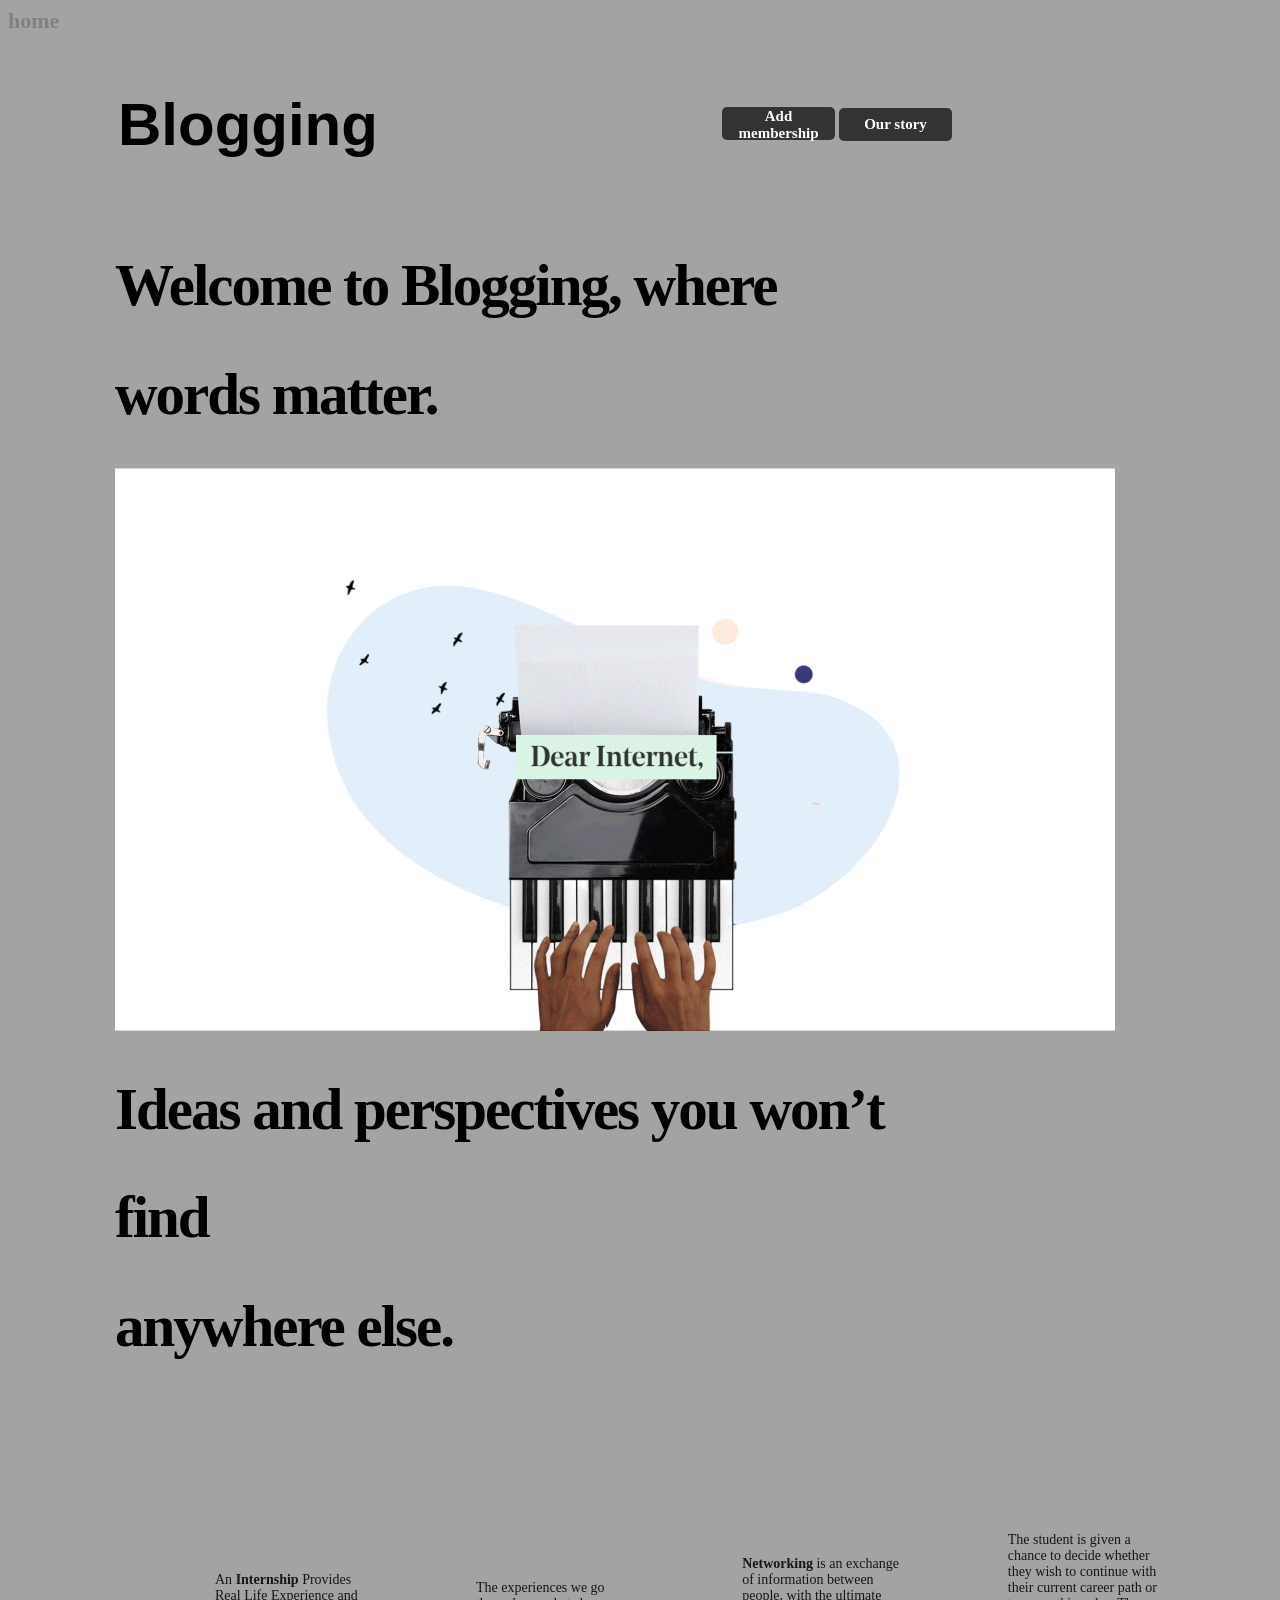
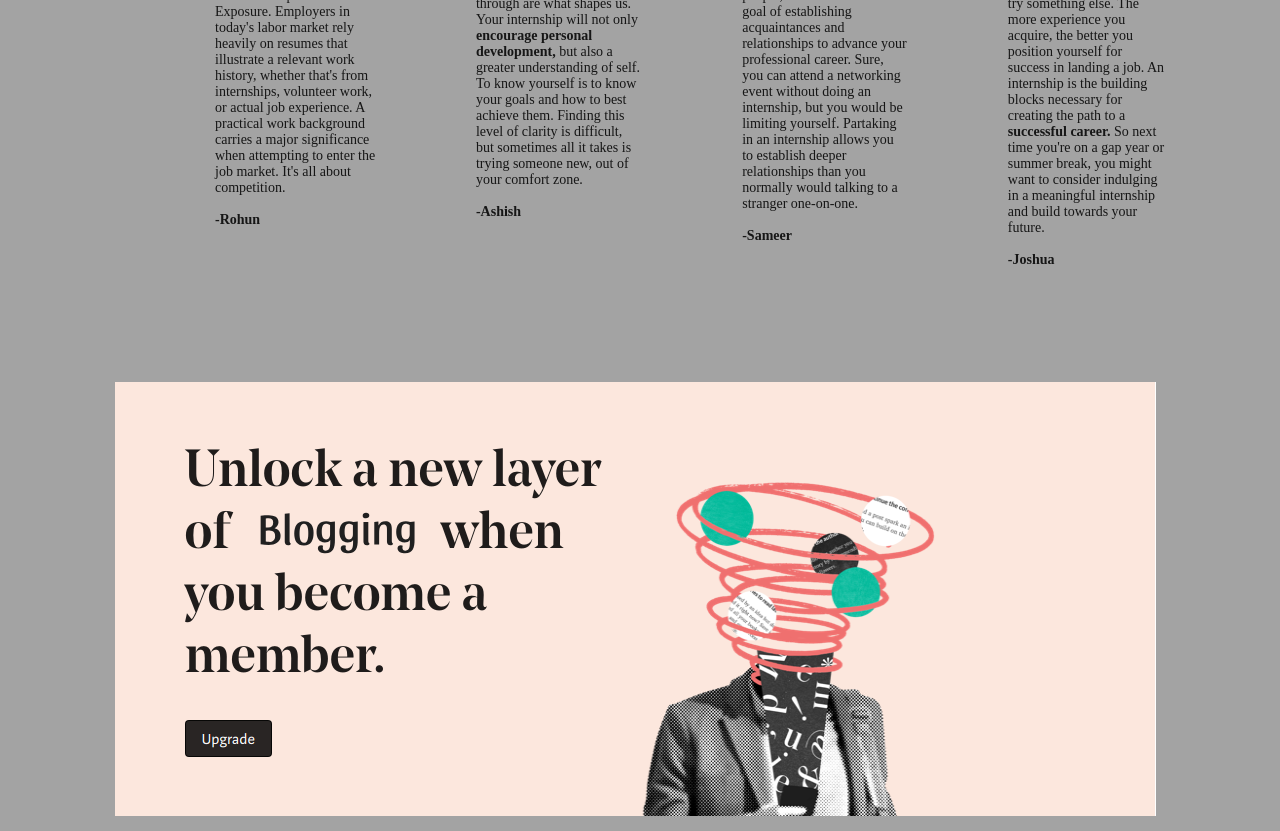
<file: MY PROJECTS/Blogger/aboutus.html>
<!DOCTYPE html>
<html>
<head>
	<title>About us</title>
	<link rel="stylesheet" type="text/css" href="indexx.css">

	<style type="text/css">
		.aabb
		{
			letter-spacing: -2px;
    		font-family: Georgia, 'Times New Roman', Times, serif;
    		font-size: 59px;
    	}	

    	.p1
    	{
    		color:rgb(22, 22, 22);
    		content: open-quote;
    		font-size: 14px;
    	}

	</style>
</head>
<body>
<a class="bbb" href="index.html">home</a>
<br/>
	<table><tr>
		<td width="100px"></td>
		<td width="1150px">
			<table><tr>
				<td width="600px"><h2 style="font-size:60px; font-weight: bold; font-family: -apple-system, BlinkMacSystemFont, 'Segoe UI', Roboto, Oxygen, Ubuntu, Cantarell, 'Open Sans', 'Helvetica Neue', sans-serif;">Blogging</h2></td>
				<td> <button class="ABC"><a class="ABCD" href="#">Add membership</a> </button></td>
				<td> <button class="ABC"><a class="ABCD" href="#">Our story</a> </button></td>
			</tr></table>
			<h1 class="aabb">Welcome to Blogging, where</h1>
			<h1 class="aabb">words matter.</h1>
			<img src="abc.gif">

			<h1 class="aabb">Ideas and perspectives you won’t </h1>
			<h1 class="aabb">find</h1>
			<h1 class="aabb">anywhere else.</h1>

			<table border="0px" cellpadding="0px" cellspacing="100px"><tr>
				<td width="280"><p class="p1">
					An <b>Internship</b> Provides Real Life Experience and Exposure. Employers in today's labor market rely heavily on resumes that illustrate a relevant work history, whether that's from internships, volunteer work, or actual job experience. A practical work background carries a major significance when attempting to enter the job market. It's all about competition. 
<br/><br/>
<b>-Rohun</b></p></td>
<td width="280"> <p class="p1">
The experiences we go through are what shapes us. Your internship will not only <b> encourage personal development,</b> but also a greater understanding of self. To know yourself is to know your goals and how to best achieve them. Finding this level of clarity is difficult, but sometimes all it takes is trying someone new, out of your comfort zone. 
<br/><br/>
<b>-Ashish</b></p></td>
<td width="280"><p class="p1">
<b>Networking</b> is an exchange of information between people, with the ultimate goal of establishing acquaintances and relationships to advance your professional career. Sure, you can attend a networking event without doing an internship, but you would be limiting yourself. Partaking in an internship allows you to establish deeper relationships than you normally would talking to a stranger one-on-one. 
<br/><br/>
<b>-Sameer</b></p></td>
<td width="280"><p class="p1">
The student is given a chance to decide whether they wish to continue with their current career path or try something else. The more experience you acquire, the better you position yourself for success in landing a job. An internship is the building blocks necessary for creating the path to a <b>successful career. </b>So next time you're on a gap year or summer break, you might want to consider indulging in a meaningful internship and build towards your future. 
<br/><br/>
<b>-Joshua</b></p></td>
<br/>

</tr></table>
	<img src="unlock.png"/>	



		</td>
	</tr></table>
</body>
</html>
</file>
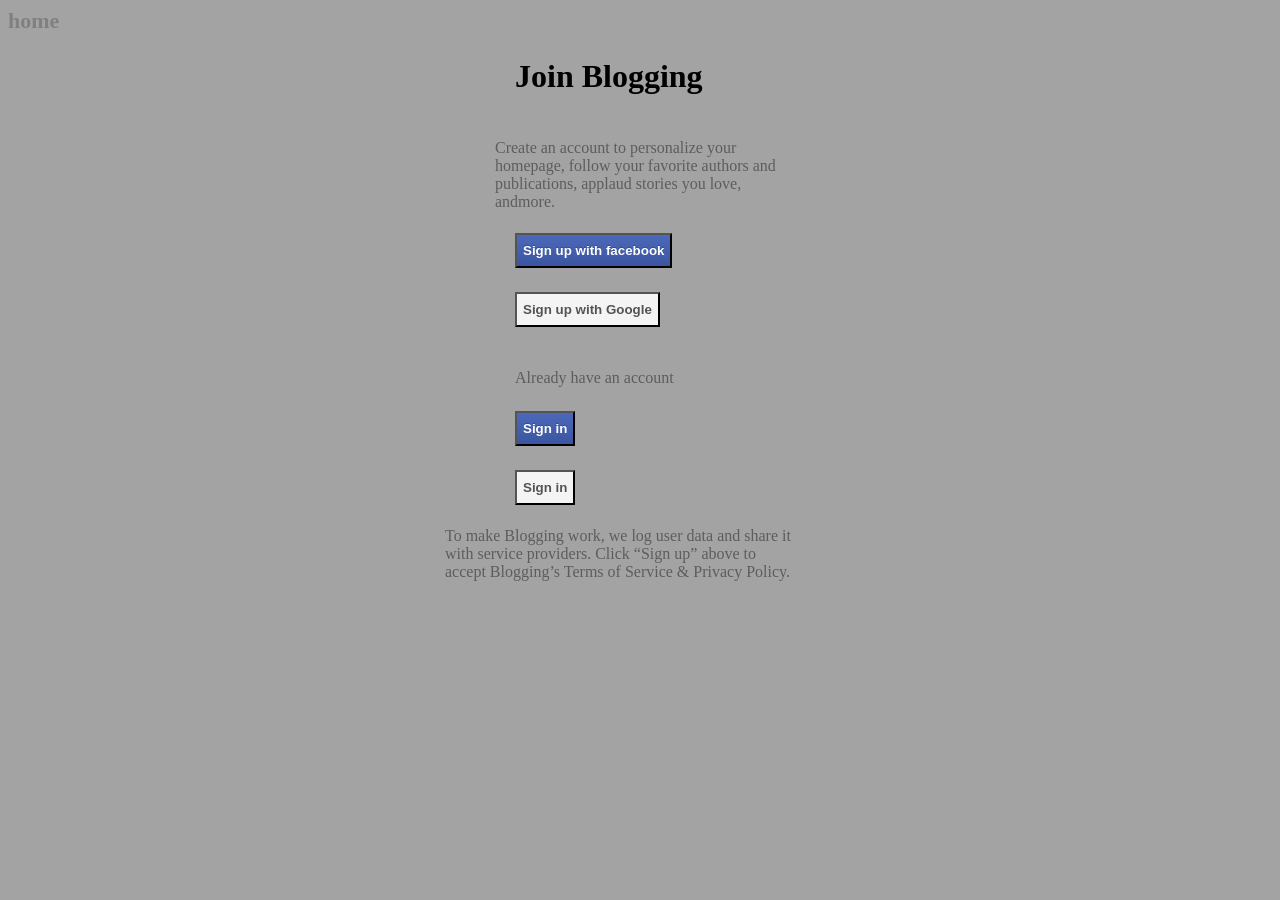
<file: MY PROJECTS/Blogger/getstarted.html>
<!DOCTYPE html>
<html>
<head>
	<title>Join blogging</title>
	<link rel="stylesheet" type="text/css" href="indexx.css">
	<style type="text/css">
		.bbb:link{color:gray; text-decoration:none; font-size: 22px; font-weight: bold;}
		.bbb:visited{color:gray;text-decoration:none;font-size: 22px;font-weight: bold;}
		.bbb:hover{color:gray;text-decoration:none;font-size: 22px;font-weight: bold;}
		.bbb:active{color:gray;text-decoration:none;font-size: 22px;font-weight: bold;}


.facebook 
{
    background-color: #4C69BA;
    background-image: linear-gradient(#4C69BA, #3B55A0);
    text-shadow: 0 -1px 0 #354C8C;
    display: table;
    margin: 0 auto;
    font-weight: bold;
    height: 35px;
    cursor: pointer;
}
.facebook:hover{height: 40px;}
.google
{
    /* font-family: "Roboto", Roboto, arial, sans-serif; */
    background: rgba(255, 255, 255, 0.884);
    margin: 0 auto;
    color: rgb(83, 83, 83);
    font-weight: bold;
    height: 35px;
    cursor: pointer;
}

.google:hover{height: 40px;}
	</style>
</head>

<body>
	
	<a class="bbb" href="index.html">home</a>
		<table><tr>
			<td width="500px"></td>
			<TD><h1>Join Blogging</h1>	</TD>
		</tr></table>
		<table><tr>
			<td width="480px"></td>
			<td width="300px"> <a class="aaaa" href="#"><p>Create an account to personalize your homepage, follow your favorite authors and publications, applaud stories you love, andmore.</p></a></td>
		</tr></table>

		<table><tr> 
			<td width="500px"></td>
			<td><button class="facebook">Sign up with facebook</button></td>

		</tr></table>
		<br/>
		<table><tr> 
			<td width="500px"></td>
			<td><button class="google">Sign up with Google</button></td>

		</tr></table>
		<br/><br/>
		<table><tr> 
			<td width="500px"></td>
			<td><a class="aaaa" href="#">Already have an account</a></td>

		</tr></table>
		<br/>
		<table><tr>
			<td width="500px"></td>
			<td><button class="facebook">Sign in</button></td>			

		</tr></table>
		<br/>
		<table><tr> 
			<td width="500px"></td>
			<td ><button class="google">Sign in</button></td>

		</tr></table>

		 <table><tr>
			<td width="430px"></td>
			<td width="350px"> <a class="aaaa" href="#"><p>To make Blogging work, we log user data and share it with 
			service providers. Click “Sign up” above to accept Blogging’s 
			Terms of Service & Privacy Policy.</p></a></td>
		</tr></table>


</body>
</html>
</file>
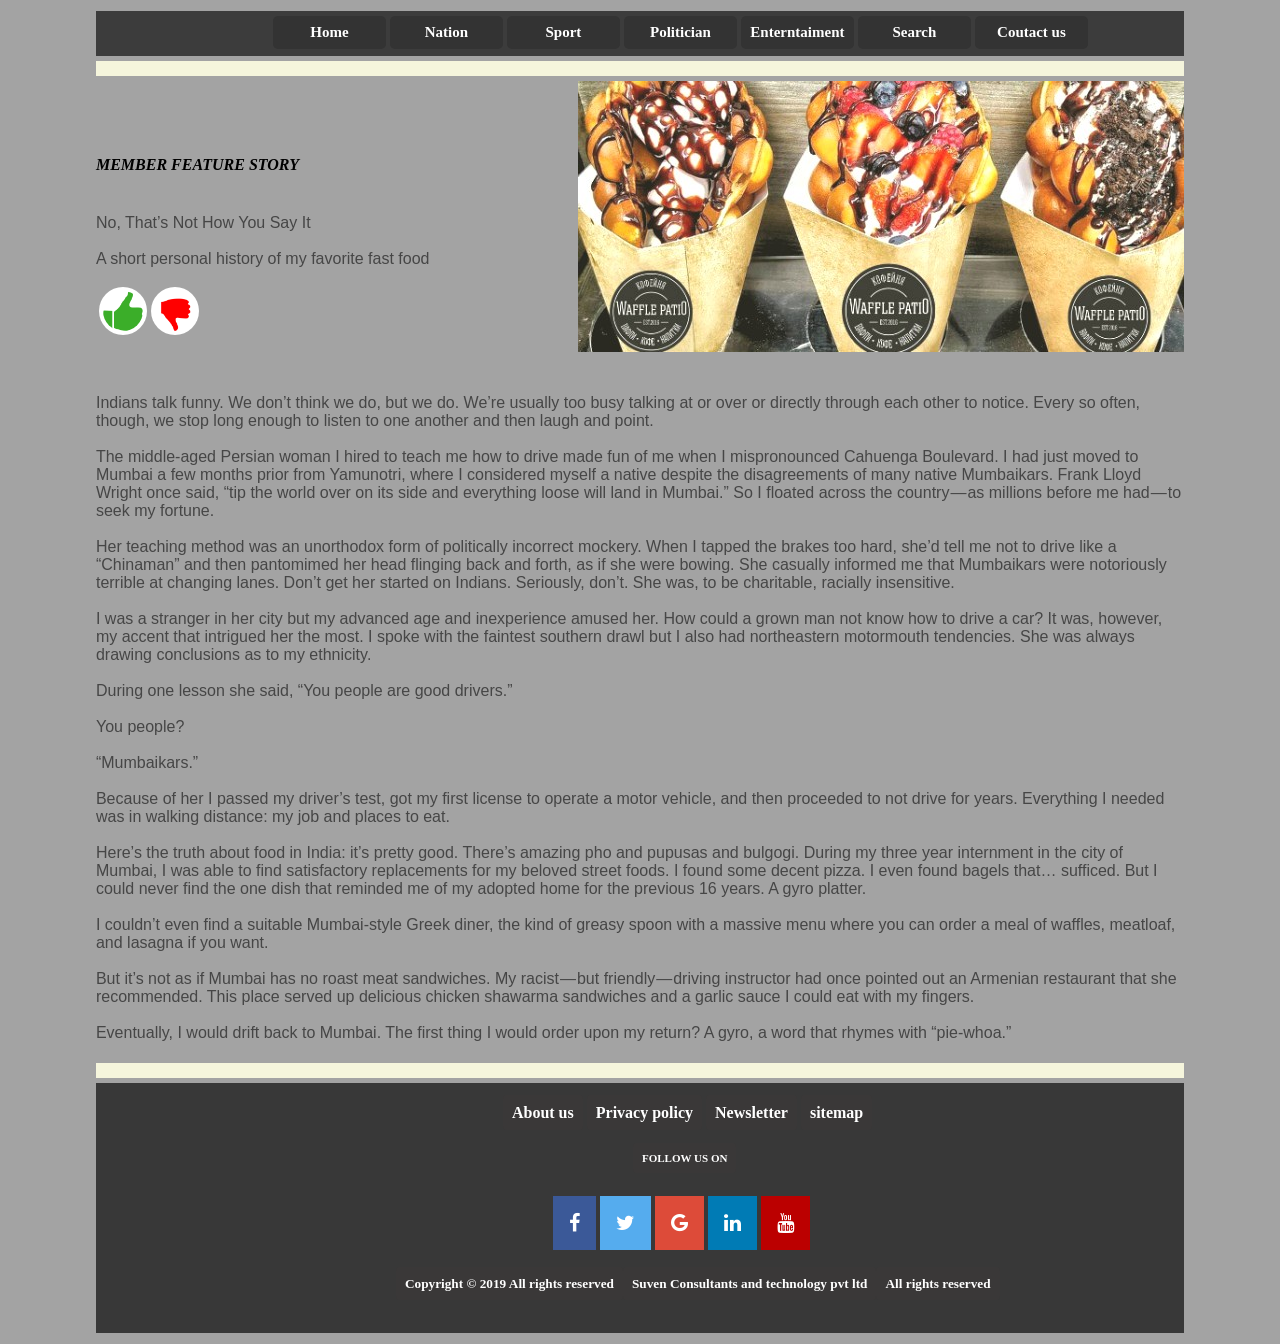
<file: MY PROJECTS/Blogger/readmore.html>
<!DOCTYPE html>
<html>
<head>
	<title>blgging</title>
	<link rel="stylesheet" type="text/css" href="indexx.css">
	<style type="text/css">
		
	.abb
		{
			cursor: pointer;
			font-family: Impact, Haettenschweiler, 'Arial Narrow Bold', sans-serif;
			color: rgb(70, 70, 70);
   		}
	</style>
</head>
<body>
	<table><tr>
			<td style="width:100px;"></td>
			<td style="width: 1150px;">
				<div style="height:45px; background-color:rgb(60, 60, 60); color: beige; ">
					<table>
					<tr></tr>
					<tr>
						<td style="width:170px;"></td>
						<td > <button class="ABC"><a class="ABCD" href="index.html">Home</a> </button> </td>
						<td > <button class="ABC"><a class="ABCD" href="#">Nation</a> </button> </td>
						<td > <button class="ABC"><a class="ABCD" href="#">Sport</a> </button> </td>
						<td > <button class="ABC"><a class="ABCD" href="#">Politician</a> </button> </td>
						<td > <button class="ABC"><a class="ABCD" href="#">Enterntaiment</a> </button> </td>
						<td > <button class="ABC"><a class="ABCD" href="#">Search</a> </button> </td>
						<td > <button class="ABC"><a class="ABCD" href="#">Coutact us</a> </button> </td>
					</tr></table>
				</div>

				<div style="height:5px; "></div>
				<div style="height:15px; background-color:beige;"></div>
				<div style="height:5px; "></div>


				<img align="right" src="a1234.png"/>
				<br/><br/><br/>
				<h4 style="cursor: pointer;font-style: italic;">MEMBER FEATURE STORY</h4>

				<p class="abb">
					<br/>
					No, That’s Not How You Say It<br/><br/>

					A short personal history of my favorite fast food<br/></p>
					<table><tr>
						<td><img style="width: 40px;height: 40px;border-radius: 100%;padding: 4px;background-color: white;cursor: pointer;" src="like.png"></td>
						<td><img style="width: 40px;height: 40px;border-radius: 100%;padding: 4px;background-color: white;cursor: pointer;"src="dislike.png"></td>
					</tr> </table>
<br/><br/>
<p class="abb">
					Indians talk funny. We don’t think we do, but we do. We’re usually too busy talking at or over or directly through each other to notice. Every so often, though, we stop long enough to listen to one another and then laugh and point.
<br/><br/>
The middle-aged Persian woman I hired to teach me how to drive made fun of me when I mispronounced Cahuenga Boulevard. I had just moved to Mumbai a few months prior from Yamunotri, where I considered myself a native despite the disagreements of many native Mumbaikars. Frank Lloyd Wright once said, “tip the world over on its side and everything loose will land in Mumbai.” So I floated across the country — as millions before me had — to seek my fortune.
<br/><br/>
Her teaching method was an unorthodox form of politically incorrect mockery. When I tapped the brakes too hard, she’d tell me not to drive like a “Chinaman” and then pantomimed her head flinging back and forth, as if she were bowing. She casually informed me that Mumbaikars were notoriously terrible at changing lanes. Don’t get her started on Indians. Seriously, don’t. She was, to be charitable, racially insensitive.
<br/><br/>
I was a stranger in her city but my advanced age and inexperience amused her. How could a grown man not know how to drive a car? It was, however, my accent that intrigued her the most. I spoke with the faintest southern drawl but I also had northeastern motormouth tendencies. She was always drawing conclusions as to my ethnicity.
<br/><br/>
During one lesson she said, “You people are good drivers.”
<br/><br/>
You people?
<br/><br/>
“Mumbaikars.”
<br/><br/>
Because of her I passed my driver’s test, got my first license to operate a motor vehicle, and then proceeded to not drive for years. Everything I needed was in walking distance: my job and places to eat.
<br/><br/>
Here’s the truth about food in India: it’s pretty good. There’s amazing pho and pupusas and bulgogi. During my three year internment in the city of Mumbai, I was able to find satisfactory replacements for my beloved street foods. I found some decent pizza. I even found bagels that… sufficed. But I could never find the one dish that reminded me of my adopted home for the previous 16 years. A gyro platter.
<br/><br/>
I couldn’t even find a suitable Mumbai-style Greek diner, the kind of greasy spoon with a massive menu where you can order a meal of waffles, meatloaf, and lasagna if you want.
<br/><br/>
But it’s not as if Mumbai has no roast meat sandwiches. My racist — but friendly — driving instructor had once pointed out an Armenian restaurant that she recommended. This place served up delicious chicken shawarma sandwiches and a garlic sauce I could eat with my fingers.
<br/><br/>
Eventually, I would drift back to Mumbai. The first thing I would order upon my return? A gyro, a word that rhymes with “pie-whoa.”</p>

<div style="height:5px; "></div>
				<div style="height:15px; background-color:beige;"></div>
				<div style="height:5px; "></div>

				<div style="height: 250px; background-color: rgb(56, 56, 56);; color: white;">
					<br/>
					<table><tr>
						<td width="400px"></td>
						<td><a class="aaaaa" href="#"> About us </a></td>
						<td><a class="aaaaa" href="#">Privacy policy</a></td>
						<td><a class="aaaaa" href="#">Newsletter</a></td>
						<td><a class="aaaaa" href="#">sitemap</a></td>

					</tr></table>
	
					<table><tr>
						<td width="530px"></td>
						<td><h5><a class="aaaaaa" href="#">FOLLOW US ON</a></h5></td>
					</tr></table><br/>
					<table><tr>
						<link rel="stylesheet" href="https://cdnjs.cloudflare.com/ajax/libs/font-awesome/4.7.0/css/font-awesome.min.css">

						<!-- The social media icon bar -->
					<td width="450px"></td>
					<td width="550px">
						<div class="icon-bar">
						  <a href="#" class="facebook"><i style="border-radius: 50%;" class="fa fa-facebook"></i></a> 
						  <a href="#" class="twitter"><i class="fa fa-twitter"></i></a> 
						  <a href="#" class="google"><i class="fa fa-google"></i></a> 
						  <a href="#" class="linkedin"><i class="fa fa-linkedin"></i></a>
						  <a href="#" class="youtube"><i class="fa fa-youtube"></i></a> 
						</div>
					</td>
					
					</tr></table>
					<br/>					<br/>

					<table border="0px" cellspacing="0px" cellpadding="0px"><tr>
						<td width="300px"></td>
						<th><a class="aaaaaa"  href="#">Copyright © 2019 All rights reserved</a></th>
						<th><a class="bb" href="#">Suven Consultants and technology pvt ltd</a></th>
						<th><a class="aaaaaa"  href="#">All rights reserved</a></th>
					</tr></table>

				
					
				</div>
			</td>
			<td style="width:100px;"></td>
	</tr></table>


</body>
</html>
</file>
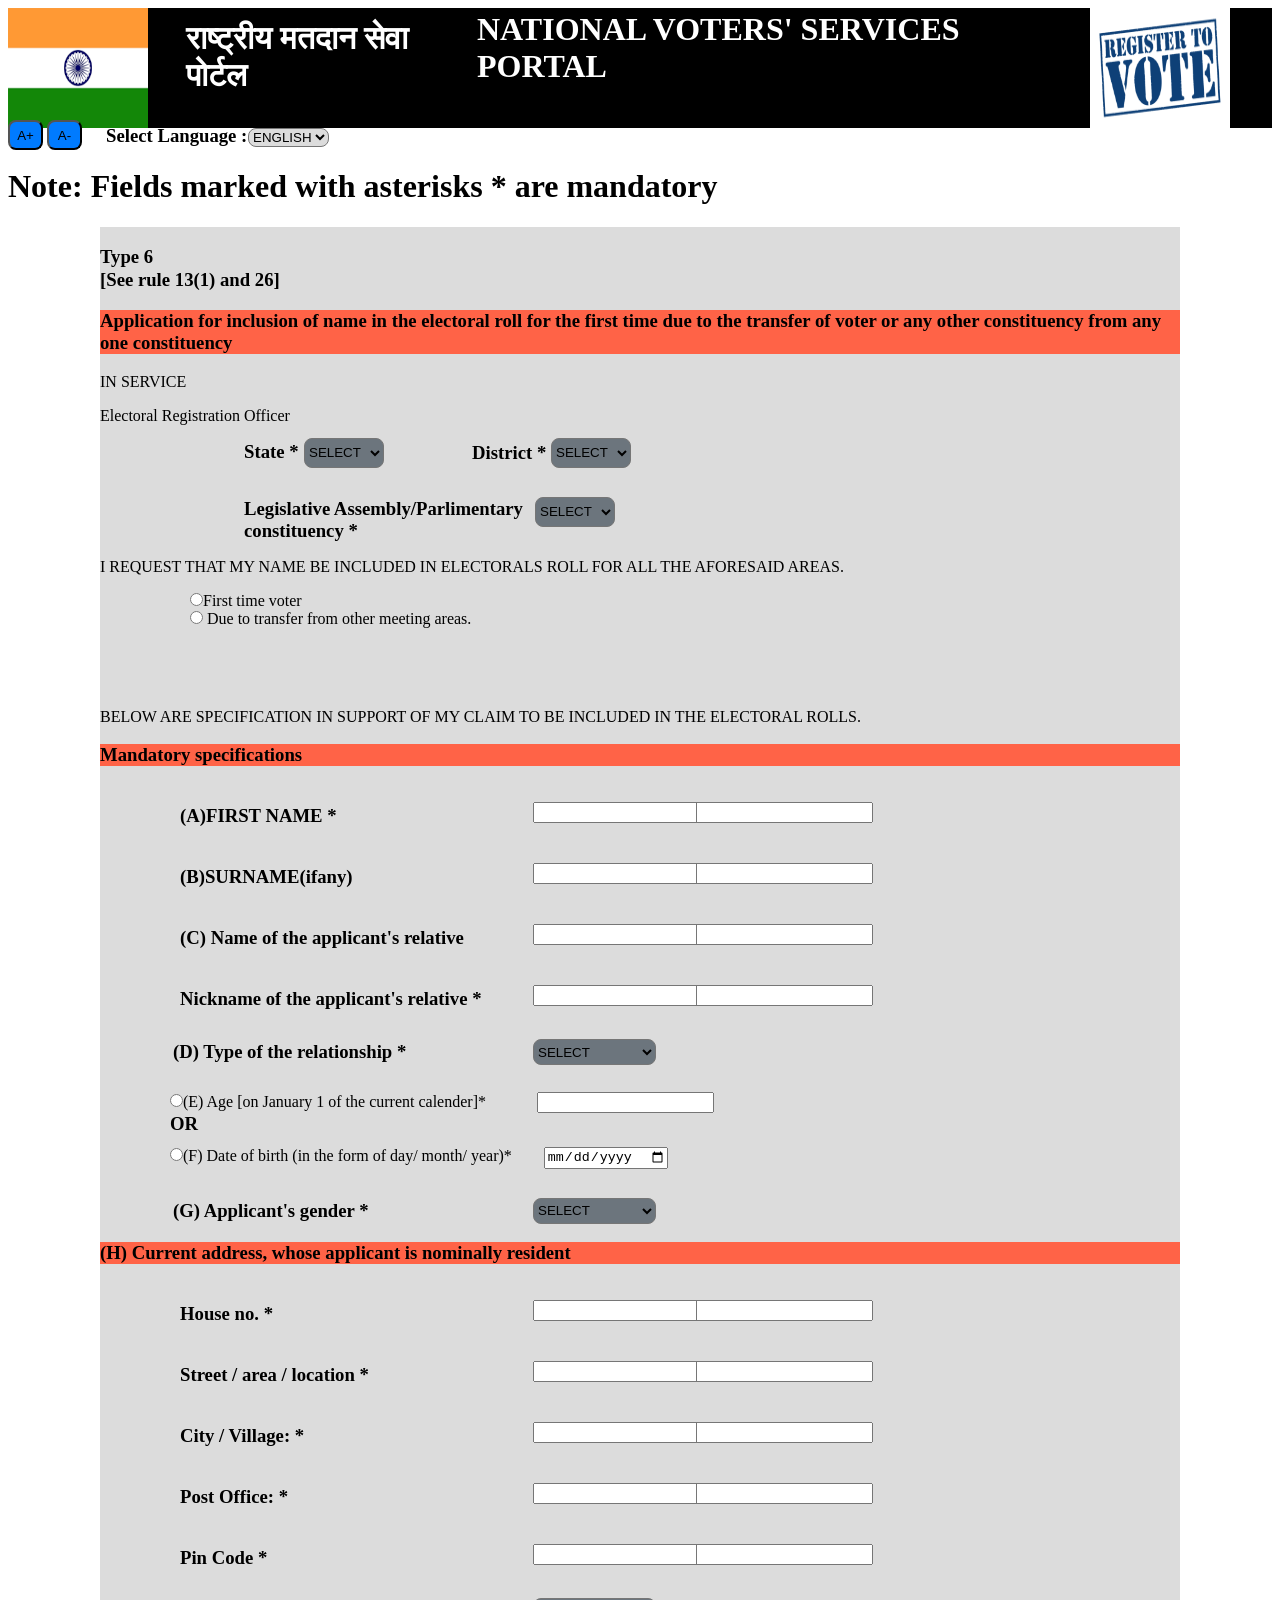
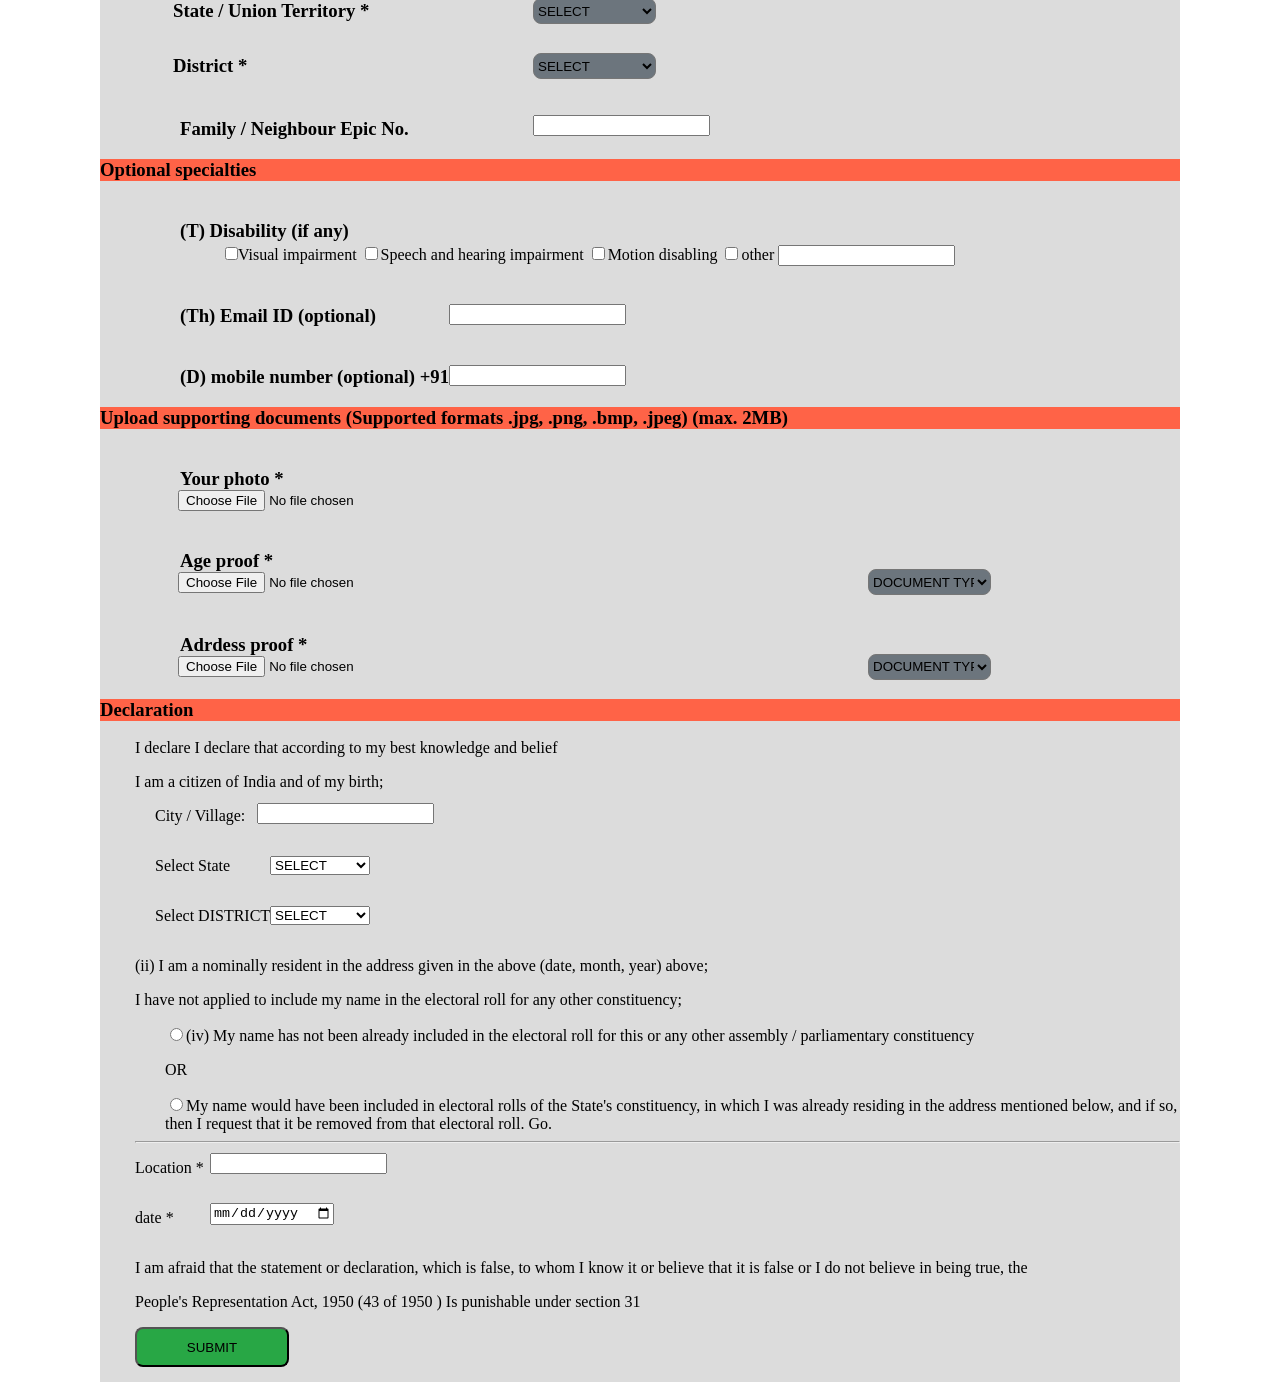
<file: MY PROJECTS/nvsp.in/vtc.html>
<html>
<head>
  <title>nvsp.in</title>
  <link rel="stylesheet" href="vty.css">
  <script src="vtu.js" type="text/javascript"></script>
</head>
<body>
<div class="one">
<img class="img" src="flag.png">
<img class="img1" src="vote.png">
</div>

<h1 class="tw">राष्ट्रीय मतदान सेवा</h1>
<h1 class="two">  पोर्टल</h1>
<h1 class="th">NATIONAL VOTERS' SERVICES </h1>
<h1 class="three"> PORTAL </h1>

<div>
<button class="fo" type="button">A+</button>
<button class="fo" type="button">A-</button>
<h3 class="fou">Select Language :</h3>
<select class="four"name="choices">
  <option>ENGLISH</option>
  <option>HINDI</option>
</select>
</div>
<h1>Note: Fields marked with asterisks * are mandatory</h1>


<div class="five">
<form>
<h3>Type 6  </h3>
<h3 class="fiv">[See rule 13(1) and 26]</h3>
<h3 class="fi">Application for inclusion of name in the electoral roll for the first time due to the transfer of voter or any other constituency from any one constituency</h3>
<p>IN SERVICE</p>
<p>Electoral Registration Officer</p>

<h3 class="six" id="state" onchange"random" >State *</h3>
<select class="si" name="state">
<option>SELECT</option>
<option>Andaman and Nicobar Islands</option>
<option>Andhra Pradesh</option>
<option>Arunachal Pradesh</option>
<option>Assam</option>
<option>Bihar</option>
<option>Chandigarh</option>
<option>Chhattisgarh</option>
<option>Dadra and Nagar Haveli and Daman & Diu</option>
<option>Delhi</option>
<option>Goa</option>
<option>Gujarat</option>
<option>Haryana</option>
<option>Himachal Pradesh</option>
<option>Jammu & Kashmir</option>
<option>Jharkhand</option>
<option>Karnataka</option>
<option>Kerala</option>
<option>Ladakh</option>
<option>Lakshadweep</option>
<option>Madhya Pradesh</option>
<option>Maharashtra</option>
<option>Manipur</option>
<option>Meghalaya</option>
<option>Mizoram</option>
<option>Nagaland</option>
<option>Odisha</option>
<option>Puducherry</option>
<option>Punjab</option>
<option>Rajasthan</option>
<option>Sikkim</option>
<option>Tamil Nadu</option>
<option>Telangana</option>
<option>Tripura</option>
<option>Uttarakhand</option>
<option>Uttar Pradesh</option>
<option>West Bengal</option>
</select>

<h3 class="se" id="district" >District *</h3>
<select class="sev" name="state">
<option>SELECT</option>
</select>

<h3 class="ei">Legislative Assembly/Parlimentary</h3>
<h3 class="eigh">constituency *</h3>
<select class="eig" name="state">
<option>SELECT</option>
</select>

<p>I REQUEST THAT MY NAME BE INCLUDED IN ELECTORALS ROLL FOR ALL THE AFORESAID AREAS.</p>
<input type="radio" class="radio" name="where" value="1">First time voter</input></br>
<input type="radio" class="radio" name="where" value="1"> Due to transfer from other meeting areas.</input>

<p class="eight">BELOW ARE SPECIFICATION IN SUPPORT OF MY CLAIM TO BE INCLUDED IN THE ELECTORAL ROLLS.</P>
<h3 class="fi">Mandatory specifications</h3>

<div>
<h3 class="ni">(A)FIRST NAME *</h3>
<input type="text" name="fname"id="NAME" class="text" > </input>
</div>
<input type="text" name="rname" class="te" > </input>

<div>
<h3 class="ni">(B)SURNAME(ifany)</h3>
<input type="text" name="fname" class="text" > </input>
</div>
<input type="text" name="rname" class="te" > </input>

<div>
<h3 class="ni">(C) Name of the applicant's relative</h3>
<input type="text" name="fname" class="text" > </input>
</div>
<input type="text" name="rname" class="te" > </input>

<div>
<h3 class="ni">Nickname of the applicant's relative *</h3>
<input type="text" name="fname" class="text" > </input>
</div>
<input type="text" name="rname" class="te" > </input>


<h3 class="ten">(D) Type of the relationship *</h3>
<select class="t" name="state">
<option>SELECT</option>
<option>FATHER</option>
<option>MOTHER</option>
</select>
<p></p>
<input type="radio" class="radio1" name="where" value="1">(E) Age [on January 1 of the current calender]*</input>
<input type="text" name="nam2" value="" class="e"></input>
<h3 class="r1">OR</h3>
<input type="radio" class="radio1" name="where" value="1">(F) Date of birth (in the form of day/ month/ year)*</input>
<input type="date" name="nam2" value="" class="el"></input>
<h3 class="ten">(G) Applicant's gender *</h3>
<select class="t" name="state">
<option>SELECT</option>
<option>MALE</option>
<option>FEMALE</option>
<option>TRANSGENDER</option>
</select>
<h3 class="fi">(H) Current address, whose applicant is nominally resident</h3>

<div>
<h3 class="ni">House no. * </h3>
<input type="text" name="fname" class="text" > </input>
</div>
<input type="text" name="rname" class="te" > </input>


<div>
<h3 class="ni">Street / area / location *</h3>
<input type="text" name="fname" class="text" > </input>
</div>
<input type="text" name="rname" class="te" > </input>


<div>
<h3 class="ni">City / Village: * </h3>
<input type="text" name="fname" class="text" > </input>
</div>
<input type="text" name="rname" class="te" > </input>


<div>
<h3 class="ni">Post Office: *</h3>
<input type="text" name="fname" class="text" > </input>
</div>
<input type="text" name="rname" class="te" > </input>



<div>
<h3 class="ni">Pin Code *  </h3>
<input type="text" name="fname" class="text" > </input>
</div>
<input type="text" name="rname" class="te" > </input>


<h3 class="ten">State / Union Territory * </h3>
<select class="t" name="state">
  <option>SELECT</option>
  <option>Andaman and Nicobar Islands</option>
  <option>Andhra Pradesh</option>
  <option>Arunachal Pradesh</option>
  <option>Assam</option>
  <option>Bihar</option>
  <option>Chandigarh</option>
  <option>Chhattisgarh</option>
  <option>Dadra and Nagar Haveli and Daman & Diu</option>
  <option>Delhi</option>
  <option>Goa</option>
  <option>Gujarat</option>
  <option>Haryana</option>
  <option>Himachal Pradesh</option>
  <option>Jammu & Kashmir</option>
  <option>Jharkhand</option>
  <option>Karnataka</option>
  <option>Kerala</option>
  <option>Ladakh</option>
  <option>Lakshadweep</option>
  <option>Madhya Pradesh</option>
  <option>Maharashtra</option>
  <option>Manipur</option>
  <option>Meghalaya</option>
  <option>Mizoram</option>
  <option>Nagaland</option>
  <option>Odisha</option>
  <option>Puducherry</option>
  <option>Punjab</option>
  <option>Rajasthan</option>
  <option>Sikkim</option>
  <option>Tamil Nadu</option>
  <option>Telangana</option>
  <option>Tripura</option>
  <option>Uttarakhand</option>
  <option>Uttar Pradesh</option>
  <option>West Bengal</option>
  </select>
  <h3 class="ten">District *</h3>
  <select class="t" name="state">
  <option>SELECT</option>
  </select>

<div>
<h3 class="ni">Family / Neighbour Epic No.  </h3>
<input type="text" name="fname" class="text" > </input>
</div>

<h3 class="fi">Optional specialties</h3>
<div>
<h3 class="ni">(T) Disability (if any)</h3>
<input type="checkbox" class="elev">Visual impairment</input>
<input type="checkbox" >Speech and hearing impairment </input>
<input type="checkbox" >Motion disabling</input>
<input type="checkbox" >other</input>
<input type="text" name="fname" > </input>
</div>

<div>
<h3 class="ni">(Th) Email ID (optional) </h3>
<input type="text" name="fname" class="tex" > </input>
</div>

<div>
<h3 class="ni">(D) mobile number (optional)  +91 </h3>
<input type="text" name="fname" class="tex" > </input>
</div>

<h3 class="fi">Upload supporting documents (Supported formats .jpg, .png, .bmp, .jpeg) (max. 2MB)</h3>
<h3 class="ni">Your photo *</h3>
<input type="file" class="eleve"></input>

<h3 class="ni">Age proof *</h3>
<input type="file" class="eleve"></input>
<select class="t" name="state">
  <option>DOCUMENT TYPE</option>
  <option>AADHAR CARD</option>
  <option>SSLC MARKS CARD</option>
  <option>PAN CARD</option>
</select>


<h3 class="ni">Adrdess proof *</h3>
<input type="file" class="eleve"></input>
<select class="t" name="state">
  <option>DOCUMENT TYPE</option>
  <option>AADHAR CARD</option>
  <option>RATION CARD</option>
<select>



<h3 class="fi">Declaration</h3>
<div class="eleven"
<p>I declare I declare that according to my best knowledge and belief</p>
<p>I am a citizen of India and of my birth;</p>
<div class="elevene">
<p>City / Village:  </p>
<input type="text" name="fname" class="texte" > </input>

<p class="">Select State</p>
<select class="tle" name="state">
  <option>SELECT</option>
  <option>Andaman and Nicobar Islands</option>
  <option>Andhra Pradesh</option>
  <option>Arunachal Pradesh</option>
  <option>Assam</option>
  <option>Bihar</option>
  <option>Chandigarh</option>
  <option>Chhattisgarh</option>
  <option>Dadra and Nagar Haveli and Daman & Diu</option>
  <option>Delhi</option>
  <option>Goa</option>
  <option>Gujarat</option>
  <option>Haryana</option>
  <option>Himachal Pradesh</option>
  <option>Jammu & Kashmir</option>
  <option>Jharkhand</option>
  <option>Karnataka</option>
  <option>Kerala</option>
  <option>Ladakh</option>
  <option>Lakshadweep</option>
  <option>Madhya Pradesh</option>
  <option>Maharashtra</option>
  <option>Manipur</option>
  <option>Meghalaya</option>
  <option>Mizoram</option>
  <option>Nagaland</option>
  <option>Odisha</option>
  <option>Puducherry</option>
  <option>Punjab</option>
  <option>Rajasthan</option>
  <option>Sikkim</option>
  <option>Tamil Nadu</option>
  <option>Telangana</option>
  <option>Tripura</option>
  <option>Uttarakhand</option>
  <option>Uttar Pradesh</option>
  <option>West Bengal</option>
  </select>
  <p class="">Select DISTRICT</p>
  <select class="tle" name="state">
    <option>SELECT</option>

    </select>


</div>
<p>(ii) I am a nominally resident in the address given in the above (date, month, year) above;</p>

<p>I have not applied to include my name in the electoral roll for any other constituency;</p>
<div class="ninee">
<input type="radio">(iv) My name has not been already included in the electoral roll for this or any other assembly / parliamentary constituency</input>
<p>OR</p>
<input type="radio">My name would have been included in electoral rolls of the State's constituency, in which I was already residing in the address mentioned below, and if so, then I request that it be removed from that electoral roll. Go.</input>
</div>
<hr>
<p>Location *</p>
<input type="text" class="twe"></input>
<p>date *</p>
<input type="date" class="twe"></input>
<div>

<p>I am afraid that the statement or declaration, which is false, to whom I know it or believe that it is false or I do not believe in being true, the</p>
  <p>People's Representation Act, 1950 (43 of 1950 ) Is punishable under section 31</p>
<button class="red" type="submit" onclick="greet()">SUBMIT</button>
</form>
</div>








</html>
</file>
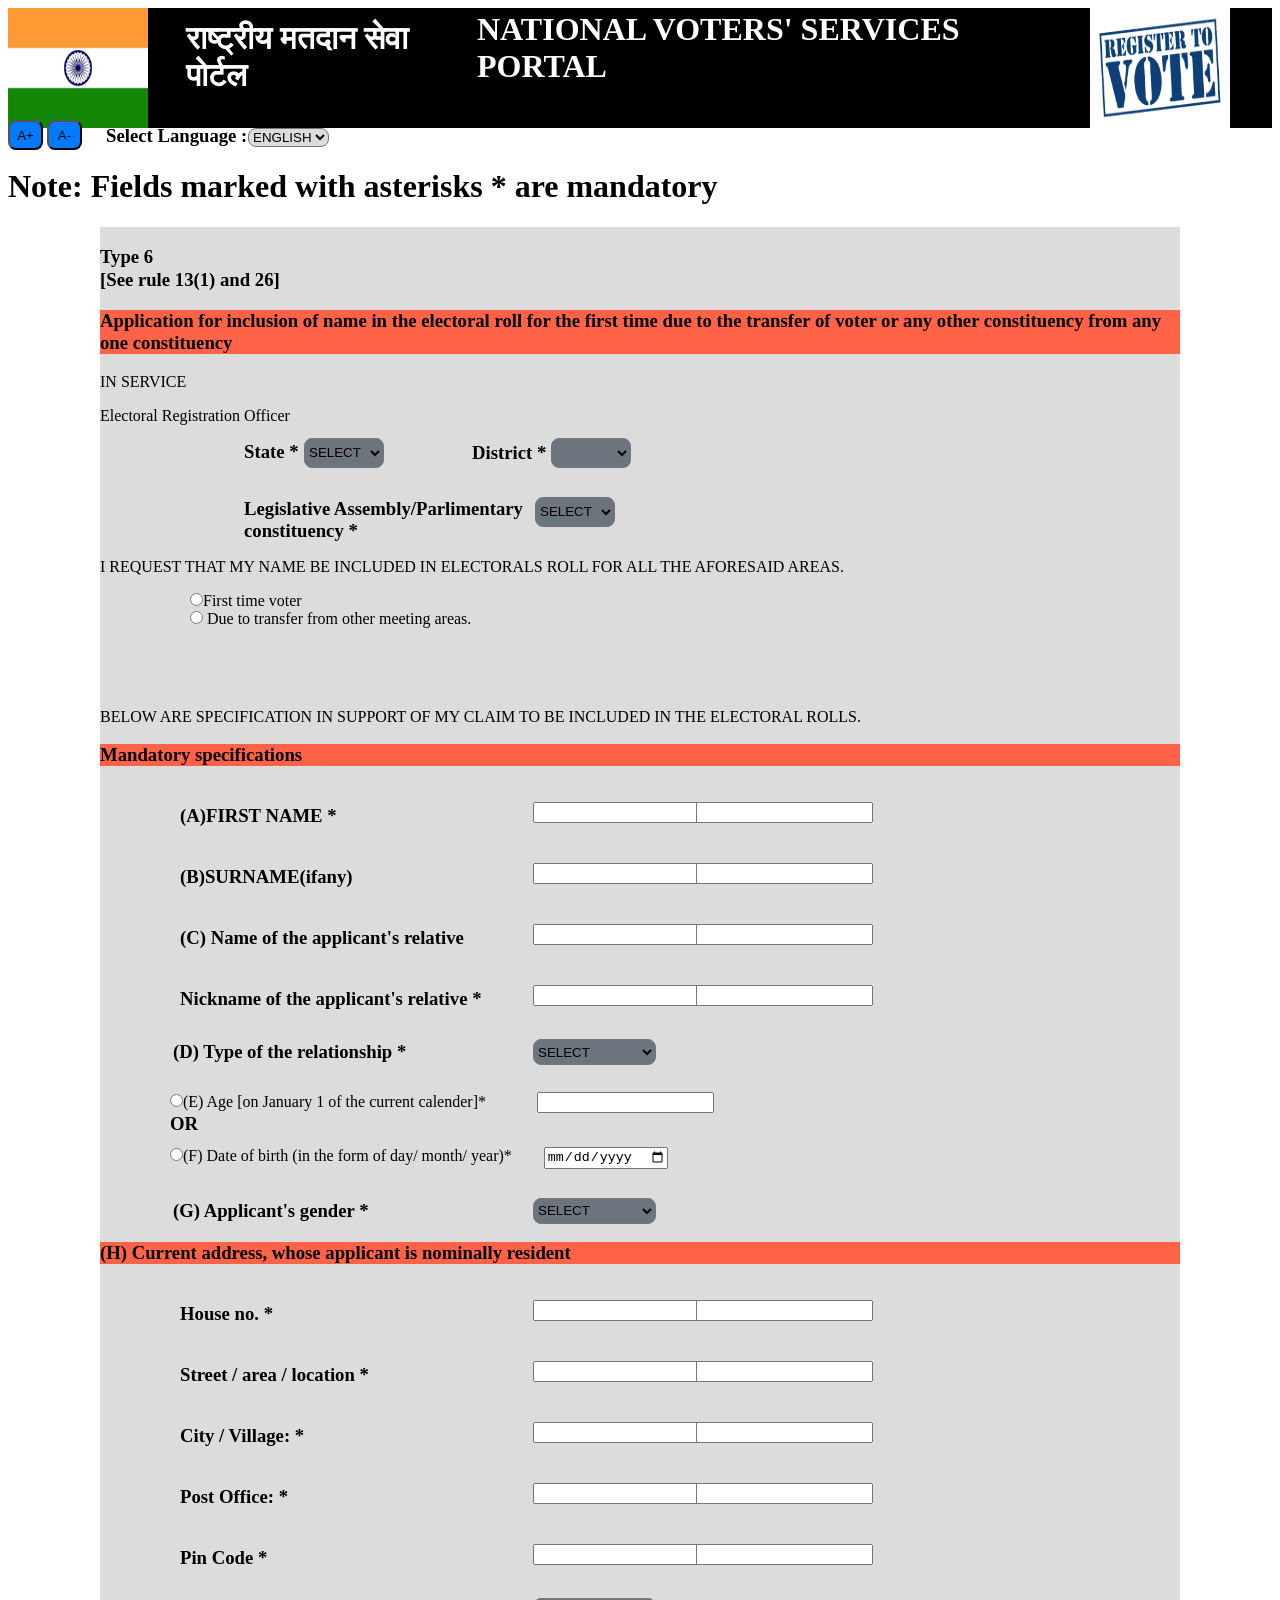
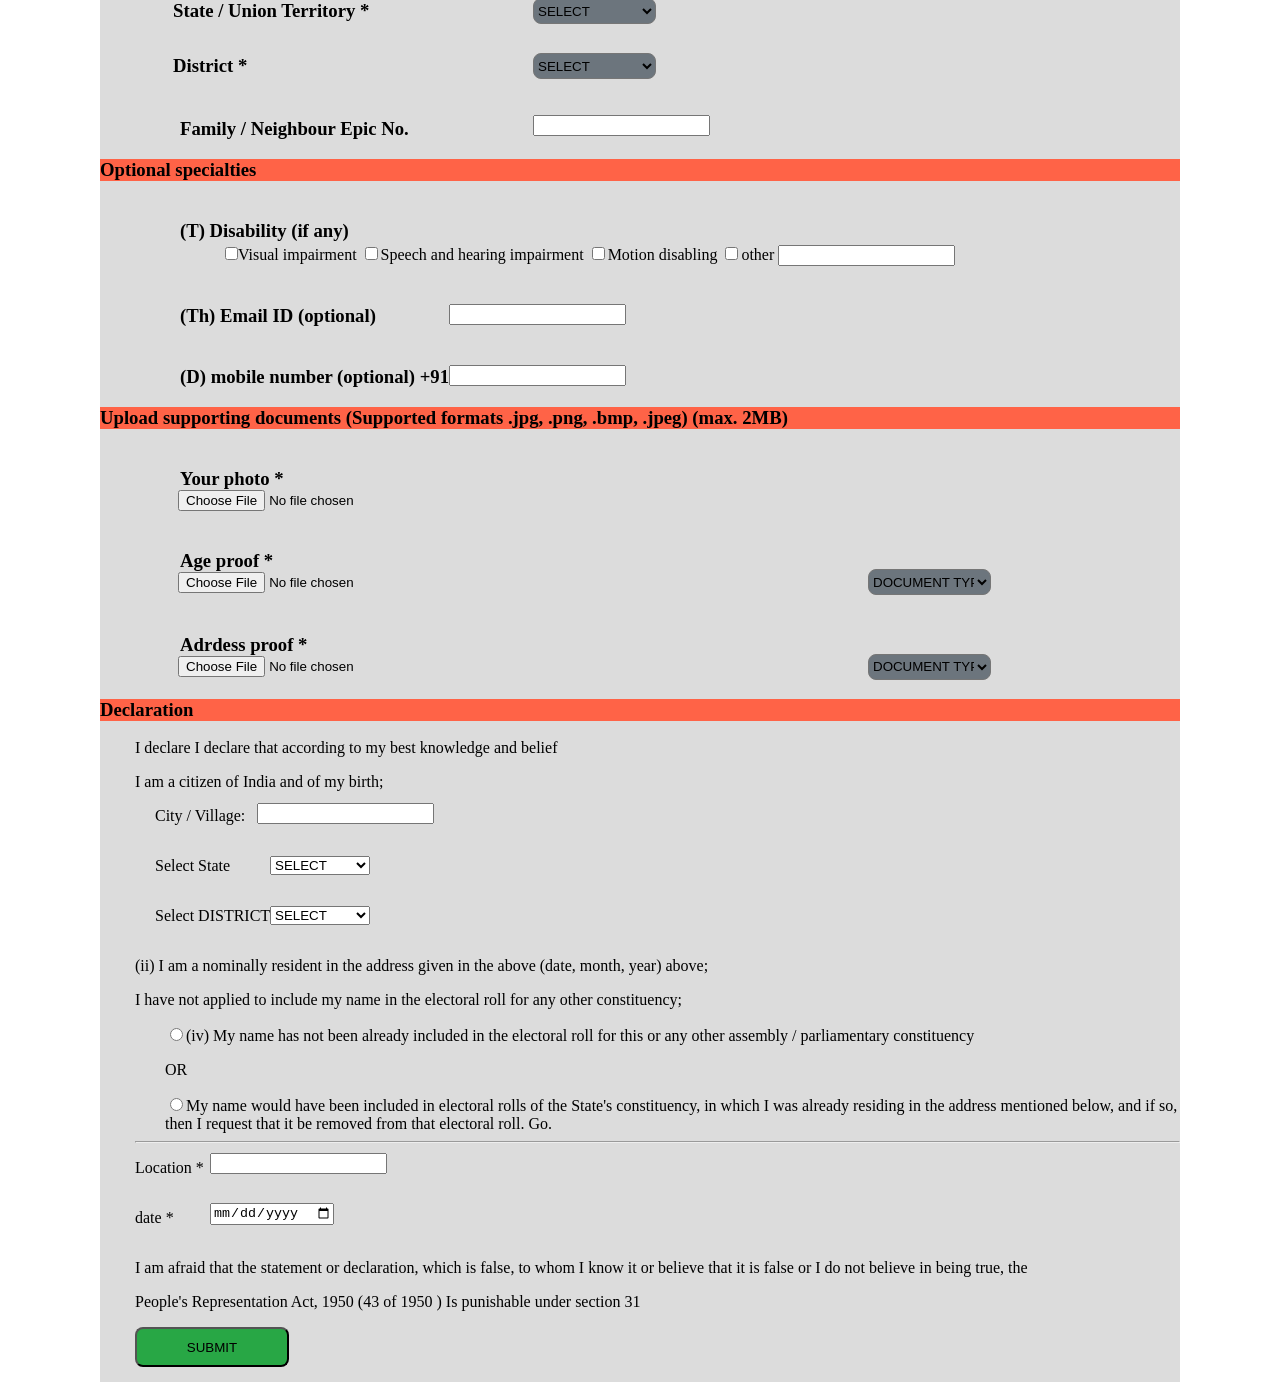
<file: MY PROJECTS/nvsp.in/vty.html>
<html>
<head>
  <title>nvsp.in</title>
  <link rel="stylesheet" href="vty.css">
  <script src="vtu.js" type="text/javascript"></script>
</head>
<body>
<div class="one">
<img class="img" src="flag.png">
<img class="img1" src="vote.png">
</div>

<h1 class="tw">राष्ट्रीय मतदान सेवा</h1>
<h1 class="two">  पोर्टल</h1>
<h1 class="th">NATIONAL VOTERS' SERVICES </h1>
<h1 class="three"> PORTAL </h1>

<div>
<button class="fo" type="button">A+</button>
<button class="fo" type="button">A-</button>
<h3 class="fou">Select Language :</h3>
<select class="four"name="choices">
  <option>ENGLISH</option>
  <option>HINDI</option>
</select>
</div>
<h1>Note: Fields marked with asterisks * are mandatory</h1>


<div class="five">
<form>
<h3>Type 6  </h3>
<h3 class="fiv">[See rule 13(1) and 26]</h3>
<h3 class="fi">Application for inclusion of name in the electoral roll for the first time due to the transfer of voter or any other constituency from any one constituency</h3>
<p>IN SERVICE</p>
<p>Electoral Registration Officer</p>

<h3 class="six"  >State *</h3>
<select class="si" id="state" onchange="random()">
<option>SELECT</option>
<option>Andaman and Nicobar Islands</option>
<option>Andhra Pradesh</option>
<option>Arunachal Pradesh</option>
<option>Assam</option>
<option>Bihar</option>
<option>Chandigarh</option>
<option>Chhattisgarh</option>
<option>Dadra and Nagar Haveli and Daman & Diu</option>
<option>Delhi</option>
<option>Goa</option>
<option>Gujarat</option>
<option>Haryana</option>
<option>Himachal Pradesh</option>
<option>Jammu & Kashmir</option>
<option>Jharkhand</option>
<option>Karnataka</option>
<option>Kerala</option>
<option>Ladakh</option>
<option>Lakshadweep</option>
<option>Madhya Pradesh</option>
<option>Maharashtra</option>
<option>Manipur</option>
<option>Meghalaya</option>
<option>Mizoram</option>
<option>Nagaland</option>
<option>Odisha</option>
<option>Puducherry</option>
<option>Punjab</option>
<option>Rajasthan</option>
<option>Sikkim</option>
<option>Tamil Nadu</option>
<option>Telangana</option>
<option>Tripura</option>
<option>Uttarakhand</option>
<option>Uttar Pradesh</option>
<option>West Bengal</option>
</select>

<h3 class="se">District *</h3>
<select class="sev"   id="district" >

</select>

<h3 class="ei">Legislative Assembly/Parlimentary</h3>
<h3 class="eigh">constituency *</h3>
<select class="eig" name="state">
<option>SELECT</option>
</select>

<p>I REQUEST THAT MY NAME BE INCLUDED IN ELECTORALS ROLL FOR ALL THE AFORESAID AREAS.</p>
<input type="radio" class="radio" name="where" value="1">First time voter</input></br>
<input type="radio" class="radio" name="where" value="1"> Due to transfer from other meeting areas.</input>

<p class="eight">BELOW ARE SPECIFICATION IN SUPPORT OF MY CLAIM TO BE INCLUDED IN THE ELECTORAL ROLLS.</P>
<h3 class="fi">Mandatory specifications</h3>

<div>
<h3 class="ni">(A)FIRST NAME *</h3>
<input type="text" name="fname"id="NAME" class="text" > </input>
</div>
<input type="text" name="rname" class="te" > </input>

<div>
<h3 class="ni">(B)SURNAME(ifany)</h3>
<input type="text" name="fname" class="text" > </input>
</div>
<input type="text" name="rname" class="te" > </input>

<div>
<h3 class="ni">(C) Name of the applicant's relative</h3>
<input type="text" name="fname" class="text" > </input>
</div>
<input type="text" name="rname" class="te" > </input>

<div>
<h3 class="ni">Nickname of the applicant's relative *</h3>
<input type="text" name="fname" class="text" > </input>
</div>
<input type="text" name="rname" class="te" > </input>


<h3 class="ten">(D) Type of the relationship *</h3>
<select class="t" name="state">
<option>SELECT</option>
<option>FATHER</option>
<option>MOTHER</option>
</select>
<p></p>
<input type="radio" class="radio1" name="where" value="1">(E) Age [on January 1 of the current calender]*</input>
<input type="text" name="nam2" value="" class="e"></input>
<h3 class="r1">OR</h3>
<input type="radio" class="radio1" name="where" value="1">(F) Date of birth (in the form of day/ month/ year)*</input>
<input type="date" name="nam2" value="" class="el"></input>
<h3 class="ten">(G) Applicant's gender *</h3>
<select class="t" name="state">
<option>SELECT</option>
<option>MALE</option>
<option>FEMALE</option>
<option>TRANSGENDER</option>
</select>
<h3 class="fi">(H) Current address, whose applicant is nominally resident</h3>

<div>
<h3 class="ni">House no. * </h3>
<input type="text" name="fname" class="text" > </input>
</div>
<input type="text" name="rname" class="te" > </input>


<div>
<h3 class="ni">Street / area / location *</h3>
<input type="text" name="fname" class="text" > </input>
</div>
<input type="text" name="rname" class="te" > </input>


<div>
<h3 class="ni">City / Village: * </h3>
<input type="text" name="fname" class="text" > </input>
</div>
<input type="text" name="rname" class="te" > </input>


<div>
<h3 class="ni">Post Office: *</h3>
<input type="text" name="fname" class="text" > </input>
</div>
<input type="text" name="rname" class="te" > </input>



<div>
<h3 class="ni">Pin Code *  </h3>
<input type="text" name="fname" class="text" > </input>
</div>
<input type="text" name="rname" class="te" > </input>


<h3 class="ten">State / Union Territory * </h3>
<select class="t" name="state" >
  <option>SELECT</option>
  <option>Andaman and Nicobar Islands</option>
  <option>Andhra Pradesh</option>
  <option>Arunachal Pradesh</option>
  <option>Assam</option>
  <option>Bihar</option>
  <option>Chandigarh</option>
  <option>Chhattisgarh</option>
  <option>Dadra and Nagar Haveli and Daman & Diu</option>
  <option>Delhi</option>
  <option>Goa</option>
  <option>Gujarat</option>
  <option>Haryana</option>
  <option>Himachal Pradesh</option>
  <option>Jammu & Kashmir</option>
  <option>Jharkhand</option>
  <option>Karnataka</option>
  <option>Kerala</option>
  <option>Ladakh</option>
  <option>Lakshadweep</option>
  <option>Madhya Pradesh</option>
  <option>Maharashtra</option>
  <option>Manipur</option>
  <option>Meghalaya</option>
  <option>Mizoram</option>
  <option>Nagaland</option>
  <option>Odisha</option>
  <option>Puducherry</option>
  <option>Punjab</option>
  <option>Rajasthan</option>
  <option>Sikkim</option>
  <option>Tamil Nadu</option>
  <option>Telangana</option>
  <option>Tripura</option>
  <option>Uttarakhand</option>
  <option>Uttar Pradesh</option>
  <option>West Bengal</option>
  </select>
  <h3 class="ten">District *</h3>
  <select class="t" name="state">
  <option>SELECT</option>
  </select>

<div>
<h3 class="ni">Family / Neighbour Epic No.  </h3>
<input type="text" name="fname" class="text" > </input>
</div>

<h3 class="fi">Optional specialties</h3>
<div>
<h3 class="ni">(T) Disability (if any)</h3>
<input type="checkbox" class="elev">Visual impairment</input>
<input type="checkbox" >Speech and hearing impairment </input>
<input type="checkbox" >Motion disabling</input>
<input type="checkbox" >other</input>
<input type="text" name="fname" > </input>
</div>

<div>
<h3 class="ni">(Th) Email ID (optional) </h3>
<input type="text" name="fname" class="tex" > </input>
</div>

<div>
<h3 class="ni">(D) mobile number (optional)  +91 </h3>
<input type="text" name="fname" class="tex" > </input>
</div>

<h3 class="fi">Upload supporting documents (Supported formats .jpg, .png, .bmp, .jpeg) (max. 2MB)</h3>
<h3 class="ni">Your photo *</h3>
<input type="file" class="eleve"></input>

<h3 class="ni">Age proof *</h3>
<input type="file" class="eleve"></input>
<select class="t" name="state">
  <option>DOCUMENT TYPE</option>
  <option>AADHAR CARD</option>
  <option>SSLC MARKS CARD</option>
  <option>PAN CARD</option>
</select>


<h3 class="ni">Adrdess proof *</h3>
<input type="file" class="eleve"></input>
<select class="t" name="state">
  <option>DOCUMENT TYPE</option>
  <option>AADHAR CARD</option>
  <option>RATION CARD</option>
<select>



<h3 class="fi">Declaration</h3>
<div class="eleven"
<p>I declare I declare that according to my best knowledge and belief</p>
<p>I am a citizen of India and of my birth;</p>
<div class="elevene">
<p>City / Village:  </p>
<input type="text" name="fname" class="texte" > </input>

<p class="">Select State</p>
<select class="tle" name="state">
  <option>SELECT</option>
  <option>Andaman and Nicobar Islands</option>
  <option>Andhra Pradesh</option>
  <option>Arunachal Pradesh</option>
  <option>Assam</option>
  <option>Bihar</option>
  <option>Chandigarh</option>
  <option>Chhattisgarh</option>
  <option>Dadra and Nagar Haveli and Daman & Diu</option>
  <option>Delhi</option>
  <option>Goa</option>
  <option>Gujarat</option>
  <option>Haryana</option>
  <option>Himachal Pradesh</option>
  <option>Jammu & Kashmir</option>
  <option>Jharkhand</option>
  <option>Karnataka</option>
  <option>Kerala</option>
  <option>Ladakh</option>
  <option>Lakshadweep</option>
  <option>Madhya Pradesh</option>
  <option>Maharashtra</option>
  <option>Manipur</option>
  <option>Meghalaya</option>
  <option>Mizoram</option>
  <option>Nagaland</option>
  <option>Odisha</option>
  <option>Puducherry</option>
  <option>Punjab</option>
  <option>Rajasthan</option>
  <option>Sikkim</option>
  <option>Tamil Nadu</option>
  <option>Telangana</option>
  <option>Tripura</option>
  <option>Uttarakhand</option>
  <option>Uttar Pradesh</option>
  <option>West Bengal</option>
  </select>
  <p class="">Select DISTRICT</p>
  <select class="tle" name="state">
    <option>SELECT</option>

    </select>


</div>
<p>(ii) I am a nominally resident in the address given in the above (date, month, year) above;</p>

<p>I have not applied to include my name in the electoral roll for any other constituency;</p>
<div class="ninee">
<input type="radio">(iv) My name has not been already included in the electoral roll for this or any other assembly / parliamentary constituency</input>
<p>OR</p>
<input type="radio">My name would have been included in electoral rolls of the State's constituency, in which I was already residing in the address mentioned below, and if so, then I request that it be removed from that electoral roll. Go.</input>
</div>
<hr>
<p>Location *</p>
<input type="text" class="twe"></input>
<p>date *</p>
<input type="date" class="twe"></input>
<div>

<p>I am afraid that the statement or declaration, which is false, to whom I know it or believe that it is false or I do not believe in being true, the</p>
  <p>People's Representation Act, 1950 (43 of 1950 ) Is punishable under section 31</p>
<button class="red" type="submit" onclick="greet()">SUBMIT</button>
</form>
</div>








</html>
</file>
<file: MY PROJECTS/Blogger/indexx.css>
body
{
  background-color: rgb(163, 163, 163);
}


.ABCD:link{color:white; text-decoration:none;}
.ABCD:visited{color:white;text-decoration:none;}
.ABCD:hover{color:aqua;text-decoration:none;}
.ABCD:active{color:white;text-decoration:none;}

  .bbb:link{color:gray; text-decoration:none; font-size: 22px; font-weight: bold;}
    .bbb:visited{color:gray;text-decoration:none;font-size: 22px;font-weight: bold;}
    .bbb:hover{color:gray;text-decoration:none;font-size: 22px;font-weight: bold;}
    .bbb:active{color:gray;text-decoration:none;font-size: 22px;font-weight: bold;}

.ABC
{
    border-radius: 5px;
    width: 113px;
    height: 33px;
    font-family: Roboto Condensed;
    font-size: 15px;
    font-weight: bold;
    color: beige;
    background-color:#333 ;
    border: black;

}


.aa:link{color:rgb(93, 93, 93);; text-decoration:none;}
.aa:visited{color:rgb(93, 93, 93);;text-decoration:none;}
.aa:hover{color:rgb(93, 93, 93);;text-decoration:none;}
.aa:active{color:rgb(93, 93, 93);;text-decoration:none;}

.aaa:link{color:black; text-decoration:none; font-style: italic; }
.aaa:visited{color:black; text-decoration:none;font-style: italic;}
.aaa:hover{color:aqua; text-decoration:none;font-style: italic;}
.aaa:active{color:black; text-decoration:none;font-style: italic;}

.aaaaaa:link{color:white; text-decoration:none;  }
.aaaaaa:visited{color:white; text-decoration:none;}
.aaaaaa:hover{color:white; text-decoration:none;}
.aaaaaa:active{color:white; text-decoration:none;}

.aaaa:link{color:black; text-decoration:none; font-family: Georgia, Times, Times New Roman, serif; font-weight: normal; color: rgb(93, 93, 93); }
.aaaa:visited{color:black; text-decoration:none; font-family: Georgia, Times, Times New Roman, serif; font-weight: normal; color: rgb(93, 93, 93); }
.aaaa:hover{color:black; text-decoration:none; font-family: Georgia, Times, Times New Roman, serif; font-weight: normal; color: rgb(93, 93, 93); }
.aaaa:active{color:black; text-decoration:none; font-family: Georgia, Times, Times New Roman, serif; font-weight: normal; color: rgb(93, 93, 93); }

.aaaaa:link{color: inherit; text-decoration: none; background-color: rgb(58, 56, 56);padding: 9px;font-weight: bold; border-radius: 4px; margin-top: 1px;}
.aaaaa:visited{color: inherit; text-decoration: none; background-color: rgb(58, 56, 56);padding: 9px;font-weight: bold; border-radius: 4px; margin-top: 1px;}
.aaaaa:hover{color: aqua; text-decoration: none; background-color: rgb(58, 56, 56);padding: 9px;font-weight: bold; border-radius: 4px; margin-top: 1px;}
.aaaaa:active{color: inherit; text-decoration: none; background-color: rgb(58, 56, 56);padding: 9px;font-weight: bold; border-radius: 4px; margin-top: 1px;}

.aaaaaa:link{color: inherit; font-size: 0.83em; text-decoration: none; background-color: rgb(58, 56, 56);padding: 9px;font-weight: bold;border-radius: 4px;margin-top: 1px;  }
.aaaaaa:visited{color: inherit; font-size: 0.83em;text-decoration: none; background-color: rgb(58, 56, 56);padding: 9px;font-weight: bold;border-radius: 4px;margin-top: 1px;}
.aaaaaa:hover{color: inherit; font-size: 0.83em;text-decoration: none; background-color: rgb(58, 56, 56);padding: 9px;font-weight: bold;border-radius: 4px;margin-top: 1px;}
.aaaaaa:active{color: inherit;font-size: 0.83em; text-decoration: none; background-color: rgb(58, 56, 56);padding: 9px;font-weight: bold;border-radius: 4px;margin-top: 1px;}

.bb:link{color: inherit; font-size: 0.83em; text-decoration: none; background-color: rgb(58, 56, 56);padding: 9px;font-weight: bold;border-radius: 4px;margin-top: 1px;  }
.bb:visited{color: inherit; font-size: 0.83em;text-decoration: none; background-color: rgb(58, 56, 56);padding: 9px;font-weight: bold;border-radius: 4px;margin-top: 1px;}
.bb:hover{color: aqua; font-size: 0.83em;text-decoration: none; background-color: rgb(58, 56, 56);padding: 9px;font-weight: bold;border-radius: 4px;margin-top: 1px;}
.bb:active{color: inherit;font-size: 0.83em; text-decoration: none; background-color: rgb(58, 56, 56);padding: 9px;font-weight: bold;border-radius: 4px;margin-top: 1px;}





/* Style the icon bar links */
.icon-bar a {
  padding: 16px;
  color: white;
  font-size: 20px;
}

/* Style the social media icons with color, if you want */
.icon-bar a:hover {
  background-color: #000;
}

.facebook {
  background: #3B5998;
  color: white;
}

.twitter {
  background: #55ACEE;
  color: white;
}

.google {
  background: #dd4b39;
  color: white;
}

.linkedin {
  background: #007bb5;
  color: white;
}

.youtube {
  background: #bb0000;
  color: white;
}
</file>
<file: MY PROJECTS/nvsp.in/vty.css>
*{font-style:normal;}
.one{
  background-color:black;
  width:absolute;
  height:120px;
}
.img{
  height:120px;
  width:140px;
}
.img1{
  height:120px;
  width:140px;
  position:absolute;
  right:50px;
}

.two{
 color:white;
 margin:0 0 0 178px;
}
.tw{
 color:white;;
 margin:-108 0 0 178px;
}
.th{
 color:white;;
 margin:-83 0 0 469px;
}
.three{
 color:white;
 margin:0 0 0 469px;
}
.fo{
  margin:35 0 0 0px;
  height:30px;
  width:35px;
  background-color:#007bff;
  border-radius:8px;
}
.fou
{margin:-25 0 0 98px;
}
.four
{margin:-19 0 0 240px;
border-radius:8px;
background-color:#dcdcdc;
}
.five
{right:100px;
left:100px;
 height:absolute;
 position:absolute;
 background-color:#dcdcdc;
}
.fiv{
  margin:-17 0 0 0px;
}
.fi{
background-color:#ff6347;
}
.si
{margin:-25 0 0 204px;
 height:30px;
width:80px;
background-color: #6c757d;
border-radius:8px;}
.six{
  margin:0 0 0 144px;
}
.se{
  margin:-26 0 0 372px;
}
.sev
{margin:-26 0 0 451px;
 height:30px;
width:80px;
background-color: #6c757d;
border-radius:8px;}

.ei{
  margin:30 0 0 144px;
}
.eigh{
  margin:0 0 0 144px;
}
.eig{
    margin:-45 0 0 435px;
    height:30px;
   width:80px;
   background-color: #6c757d;
   border-radius:8px;
}
.radio{
  margin:0 0 0 90px;

}
.eight{
    margin:80 0 0 0px;
}
.ni{
  margin:39 0 0 80px;
}
.text{
  margin:-25 0 0 433px;
}
.te{
  margin:-25 0 0 596px;
}
.t{
  margin:-24 0 0 433px;
  border-radius:8px;
  height:26px;
  width:123px;;
  background-color:#6c757d;
}

.ten{
  margin:31 0 0 73px;

}
.radio1{
  margin:13 0 0 70px;
  font-weight:bolder;
}
.r1{margin:0 0 0 70px;}
.e{margin:0 0 0 47px;}
.el{margin:0 0 0 28px;}
.ele{margin:0 0 0 72px;}
.xt{margin:-18 0 0 427px;}
.x{margin: -22 0 0 589px;}
.elev{margin:5 0 0 125px;}
.tex{margin:-23 0 0 349px;}
.eleve{margin:0 0 0 78px;}
.eleven{margin:0 0 0 35px;}
.elevene{margin:0 0 0 20px;}
.texte{margin:-38 0 0 102px;}
.tle{margin:-35 0 0 115px;
    width:100px;}
.ninee{margin:0 0 0 30px;}
.twe{margin:-40 0 0 75px;}
.twel{margin:-40 0 0 75px;}
.red{width:154px;height:40px;
background-color:#28a745;
border-radius:8px;}
</file>
<file: assets/css/style.css>
/**
* Template Name: iPortfolio - v3.4.0
* Template URL: https://bootstrapmade.com/iportfolio-bootstrap-portfolio-websites-template/
* Author: BootstrapMade.com
* License: https://bootstrapmade.com/license/
*/

/*--------------------------------------------------------------
# General
--------------------------------------------------------------*/
body {
  font-family: "Open Sans", sans-serif;
  color: #272829;
}

a {
  color: #149ddd;
  text-decoration: none;
}

a:hover {
  color: #37b3ed;
  text-decoration: none;
}

h1, h2, h3, h4, h5, h6 {
  font-family: "Raleway", sans-serif;
}

/*--------------------------------------------------------------
# Back to top button
--------------------------------------------------------------*/
.back-to-top {
  position: fixed;
  visibility: hidden;
  opacity: 0;
  right: 15px;
  bottom: 15px;
  z-index: 996;
  background: #149ddd;
  width: 40px;
  height: 40px;
  border-radius: 50px;
  transition: all 0.4s;
}
.back-to-top i {
  font-size: 28px;
  color: #fff;
  line-height: 0;
}
.back-to-top:hover {
  background: #2eafec;
  color: #fff;
}
.back-to-top.active {
  visibility: visible;
  opacity: 1;
}

/*--------------------------------------------------------------
# Header
--------------------------------------------------------------*/
#header {
  position: fixed;
  top: 0;
  left: 0;
  bottom: 0;
  width: 300px;
  transition: all ease-in-out 0.5s;
  z-index: 9997;
  transition: all 0.5s;
  padding: 0 15px;
  background: #040b14;
  overflow-y: auto;
}
#header .profile img {
  margin: 15px auto;
  display: block;
  width: 120px;
  border: 8px solid #2c2f3f;
}
#header .profile h1 {
  font-size: 24px;
  margin: 0;
  padding: 0;
  font-weight: 600;
  -moz-text-align-last: center;
  text-align-last: center;
  font-family: "Poppins", sans-serif;
}
#header .profile h1 a, #header .profile h1 a:hover {
  color: #fff;
  text-decoration: none;
}
#header .profile .social-links a {
  font-size: 18px;
  display: inline-block;
  background: #212431;
  color: #fff;
  line-height: 1;
  padding: 8px 0;
  margin-right: 4px;
  border-radius: 50%;
  text-align: center;
  width: 36px;
  height: 36px;
  transition: 0.3s;
}
#header .profile .social-links a:hover {
  background: #149ddd;
  color: #fff;
  text-decoration: none;
}

#main {
  margin-left: 300px;
}

@media (max-width: 1199px) {
  #header {
    left: -300px;
  }

  #main {
    margin-left: 0;
  }
}
/*--------------------------------------------------------------
# Navigation Menu
--------------------------------------------------------------*/
/* Desktop Navigation */
.nav-menu {
  padding: 30px 0 0 0;
}
.nav-menu * {
  margin: 0;
  padding: 0;
  list-style: none;
}
.nav-menu > ul > li {
  position: relative;
  white-space: nowrap;
}
.nav-menu a, .nav-menu a:focus {
  display: flex;
  align-items: center;
  color: #a8a9b4;
  padding: 12px 15px;
  margin-bottom: 8px;
  transition: 0.3s;
  font-size: 15px;
}
.nav-menu a i, .nav-menu a:focus i {
  font-size: 24px;
  padding-right: 8px;
  color: #6f7180;
}
.nav-menu a:hover, .nav-menu .active, .nav-menu .active:focus, .nav-menu li:hover > a {
  text-decoration: none;
  color: #fff;
}
.nav-menu a:hover i, .nav-menu .active i, .nav-menu .active:focus i, .nav-menu li:hover > a i {
  color: #149ddd;
}

/* Mobile Navigation */
.mobile-nav-toggle {
  position: fixed;
  right: 15px;
  top: 15px;
  z-index: 9998;
  border: 0;
  font-size: 24px;
  transition: all 0.4s;
  outline: none !important;
  background-color: #149ddd;
  color: #fff;
  width: 40px;
  height: 40px;
  display: inline-flex;
  align-items: center;
  justify-content: center;
  line-height: 0;
  border-radius: 50px;
  cursor: pointer;
}

.mobile-nav-active {
  overflow: hidden;
}
.mobile-nav-active #header {
  left: 0;
}

/*--------------------------------------------------------------
# Hero Section
--------------------------------------------------------------*/
#hero {
  width: 100%;
  height: 100vh;
  background: url("../img/hero-bg.jpg") top center;
  background-size: cover;
}
#hero:before {
  content: "";
  background: rgba(5, 13, 24, 0.3);
  position: absolute;
  bottom: 0;
  top: 0;
  left: 0;
  right: 0;
  z-index: 1;
}
#hero .hero-container {
  position: relative;
  z-index: 2;
  min-width: 300px;
}
#hero h1 {
  margin: 0 0 10px 0;
  font-size: 64px;
  font-weight: 700;
  line-height: 56px;
  color: #fff;
}
#hero p {
  color: #fff;
  margin-bottom: 50px;
  font-size: 26px;
  font-family: "Poppins", sans-serif;
}
#hero p span {
  color: #fff;
  padding-bottom: 4px;
  letter-spacing: 1px;
  border-bottom: 3px solid #149ddd;
}
@media (min-width: 1024px) {
  #hero {
    background-attachment: fixed;
  }
}
@media (max-width: 768px) {
  #hero h1 {
    font-size: 28px;
    line-height: 36px;
  }
  #hero h2 {
    font-size: 18px;
    line-height: 24px;
    margin-bottom: 30px;
  }
}

/*--------------------------------------------------------------
# Sections General
--------------------------------------------------------------*/
section {
  padding: 60px 0;
  overflow: hidden;
}

.section-bg {
  background: #f5f8fd;
}

.section-title {
  padding-bottom: 30px;
}
.section-title h2 {
  font-size: 32px;
  font-weight: bold;
  margin-bottom: 20px;
  padding-bottom: 20px;
  position: relative;
  color: #173b6c;
}
.section-title h2::after {
  content: "";
  position: absolute;
  display: block;
  width: 50px;
  height: 3px;
  background: #149ddd;
  bottom: 0;
  left: 0;
}
.section-title p {
  margin-bottom: 0;
}

/*--------------------------------------------------------------
# About
--------------------------------------------------------------*/
.about .content h3 {
  font-weight: 700;
  font-size: 26px;
  color: #173b6c;
}
.about .content ul {
  list-style: none;
  padding: 0;
}
.about .content ul li {
  margin-bottom: 20px;
  display: flex;
  align-items: center;
}
.about .content ul strong {
  margin-right: 10px;
}
.about .content ul i {
  font-size: 16px;
  margin-right: 5px;
  color: #149ddd;
  line-height: 0;
}
.about .content p:last-child {
  margin-bottom: 0;
}

/*--------------------------------------------------------------
# Facts
--------------------------------------------------------------*/
.facts {
  padding-bottom: 30px;
}
.facts .count-box {
  padding: 30px;
  width: 100%;
}
.facts .count-box i {
  display: block;
  font-size: 44px;
  color: #149ddd;
  float: left;
  line-height: 0;
}
.facts .count-box span {
  font-size: 48px;
  line-height: 40px;
  display: block;
  font-weight: 700;
  color: #050d18;
  margin-left: 60px;
}
.facts .count-box p {
  padding: 15px 0 0 0;
  margin: 0 0 0 60px;
  font-family: "Raleway", sans-serif;
  font-size: 14px;
  color: #122f57;
}
.facts .count-box a {
  font-weight: 600;
  display: block;
  margin-top: 20px;
  color: #122f57;
  font-size: 15px;
  font-family: "Poppins", sans-serif;
  transition: ease-in-out 0.3s;
}
.facts .count-box a:hover {
  color: #1f5297;
}

/*--------------------------------------------------------------
# Akills
--------------------------------------------------------------*/
.skills .progress {
  height: 60px;
  display: block;
  background: none;
  border-radius: 0;
}
.skills .progress .skill {
  padding: 0;
  margin: 0 0 6px 0;
  text-transform: uppercase;
  display: block;
  font-weight: 600;
  font-family: "Poppins", sans-serif;
  color: #050d18;
}
.skills .progress .skill .val {
  float: right;
  font-style: normal;
}
.skills .progress-bar-wrap {
  background: #dce8f8;
  height: 10px;
}
.skills .progress-bar {
  width: 1px;
  height: 10px;
  transition: 0.9s;
  background-color: #149ddd;
}

/*--------------------------------------------------------------
# Resume
--------------------------------------------------------------*/
.resume .resume-title {
  font-size: 26px;
  font-weight: 700;
  margin-top: 20px;
  margin-bottom: 20px;
  color: #050d18;
}
.resume .resume-item {
  padding: 0 0 20px 20px;
  margin-top: -2px;
  border-left: 2px solid #1f5297;
  position: relative;
}
.resume .resume-item h4 {
  line-height: 18px;
  font-size: 18px;
  font-weight: 600;
  text-transform: uppercase;
  font-family: "Poppins", sans-serif;
  color: #050d18;
  margin-bottom: 10px;
}
.resume .resume-item h5 {
  font-size: 16px;
  background: #e4edf9;
  padding: 5px 15px;
  display: inline-block;
  font-weight: 600;
  margin-bottom: 10px;
}
.resume .resume-item ul {
  padding-left: 20px;
}
.resume .resume-item ul li {
  padding-bottom: 10px;
}
.resume .resume-item:last-child {
  padding-bottom: 0;
}
.resume .resume-item::before {
  content: "";
  position: absolute;
  width: 16px;
  height: 16px;
  border-radius: 50px;
  left: -9px;
  top: 0;
  background: #fff;
  border: 2px solid #1f5297;
}

/*--------------------------------------------------------------
# Portfolio
--------------------------------------------------------------*/
.portfolio .portfolio-item {
  margin-bottom: 30px;
}
.portfolio #portfolio-flters {
  padding: 0;
  margin: 0 auto 35px auto;
  list-style: none;
  text-align: center;
  background: #fff;
  border-radius: 50px;
  padding: 2px 15px;
}
.portfolio #portfolio-flters li {
  cursor: pointer;
  display: inline-block;
  padding: 10px 15px 8px 15px;
  font-size: 14px;
  font-weight: 600;
  line-height: 1;
  text-transform: uppercase;
  color: #272829;
  margin-bottom: 5px;
  transition: all 0.3s ease-in-out;
}
.portfolio #portfolio-flters li:hover, .portfolio #portfolio-flters li.filter-active {
  color: #149ddd;
}
.portfolio #portfolio-flters li:last-child {
  margin-right: 0;
}
.portfolio .portfolio-wrap {
  transition: 0.3s;
  position: relative;
  overflow: hidden;
  z-index: 1;
}
.portfolio .portfolio-wrap::before {
  content: "";
  background: rgba(255, 255, 255, 0.5);
  position: absolute;
  left: 0;
  right: 0;
  top: 0;
  bottom: 0;
  transition: all ease-in-out 0.3s;
  z-index: 2;
  opacity: 0;
}
.portfolio .portfolio-wrap .portfolio-links {
  opacity: 1;
  left: 0;
  right: 0;
  bottom: -60px;
  z-index: 3;
  position: absolute;
  transition: all ease-in-out 0.3s;
  display: flex;
  justify-content: center;
}
.portfolio .portfolio-wrap .portfolio-links a {
  color: #fff;
  font-size: 28px;
  text-align: center;
  background: rgba(20, 157, 221, 0.75);
  transition: 0.3s;
  width: 50%;
}
.portfolio .portfolio-wrap .portfolio-links a:hover {
  background: rgba(20, 157, 221, 0.95);
}
.portfolio .portfolio-wrap .portfolio-links a + a {
  border-left: 1px solid #37b3ed;
}
.portfolio .portfolio-wrap:hover::before {
  top: 0;
  left: 0;
  right: 0;
  bottom: 0;
  opacity: 1;
}
.portfolio .portfolio-wrap:hover .portfolio-links {
  opacity: 1;
  bottom: 0;
}

/*--------------------------------------------------------------
# Portfolio Details
--------------------------------------------------------------*/
.portfolio-details {
  padding-top: 40px;
}
.portfolio-details .portfolio-details-slider img {
  width: 100%;
}
.portfolio-details .portfolio-details-slider .swiper-pagination {
  margin-top: 20px;
  position: relative;
}
.portfolio-details .portfolio-details-slider .swiper-pagination .swiper-pagination-bullet {
  width: 12px;
  height: 12px;
  background-color: #fff;
  opacity: 1;
  border: 1px solid #149ddd;
}
.portfolio-details .portfolio-details-slider .swiper-pagination .swiper-pagination-bullet-active {
  background-color: #149ddd;
}
.portfolio-details .portfolio-info {
  padding: 30px;
  box-shadow: 0px 0 30px rgba(5, 13, 24, 0.08);
}
.portfolio-details .portfolio-info h3 {
  font-size: 22px;
  font-weight: 700;
  margin-bottom: 20px;
  padding-bottom: 20px;
  border-bottom: 1px solid #eee;
}
.portfolio-details .portfolio-info ul {
  list-style: none;
  padding: 0;
  font-size: 15px;
}
.portfolio-details .portfolio-info ul li + li {
  margin-top: 10px;
}
.portfolio-details .portfolio-description {
  padding-top: 30px;
}
.portfolio-details .portfolio-description h2 {
  font-size: 26px;
  font-weight: 700;
  margin-bottom: 20px;
}
.portfolio-details .portfolio-description p {
  padding: 0;
}

/*--------------------------------------------------------------
# Services
--------------------------------------------------------------*/
.services .icon-box {
  margin-bottom: 20px;
}
.services .icon {
  float: left;
  display: flex;
  align-items: center;
  justify-content: center;
  width: 54px;
  height: 54px;
  background: #149ddd;
  border-radius: 50%;
  transition: 0.5s;
  border: 1px solid #149ddd;
}
.services .icon i {
  color: #fff;
  font-size: 24px;
  line-height: 0;
}
.services .icon-box:hover .icon {
  background: #fff;
}
.services .icon-box:hover .icon i {
  color: #149ddd;
}
.services .title {
  margin-left: 80px;
  font-weight: 700;
  margin-bottom: 15px;
  font-size: 18px;
}
.services .title a {
  color: #343a40;
}
.services .title a:hover {
  color: #149ddd;
}
.services .description {
  margin-left: 80px;
  line-height: 24px;
  font-size: 14px;
}

/*--------------------------------------------------------------
# Testimonials
--------------------------------------------------------------*/
.testimonials .testimonials-carousel, .testimonials .testimonials-slider {
  overflow: hidden;
}
.testimonials .testimonial-item {
  box-sizing: content-box;
  text-align: center;
  min-height: 320px;
}
.testimonials .testimonial-item .testimonial-img {
  width: 90px;
  border-radius: 50%;
  margin: 0 auto;
}
.testimonials .testimonial-item h3 {
  font-size: 18px;
  font-weight: bold;
  margin: 10px 0 5px 0;
  color: #111;
}
.testimonials .testimonial-item h4 {
  font-size: 14px;
  color: #999;
  margin: 0;
}
.testimonials .testimonial-item .quote-icon-left, .testimonials .testimonial-item .quote-icon-right {
  color: #c3e8fa;
  font-size: 26px;
}
.testimonials .testimonial-item .quote-icon-left {
  display: inline-block;
  left: -5px;
  position: relative;
}
.testimonials .testimonial-item .quote-icon-right {
  display: inline-block;
  right: -5px;
  position: relative;
  top: 10px;
}
.testimonials .testimonial-item p {
  font-style: italic;
  margin: 0 15px 15px 15px;
  padding: 20px;
  background: #fff;
  position: relative;
  margin-bottom: 35px;
  border-radius: 6px;
  box-shadow: 0px 2px 15px rgba(0, 0, 0, 0.1);
}
.testimonials .testimonial-item p::after {
  content: "";
  width: 0;
  height: 0;
  border-top: 20px solid #fff;
  border-right: 20px solid transparent;
  border-left: 20px solid transparent;
  position: absolute;
  bottom: -20px;
  left: calc(50% - 20px);
}
.testimonials .swiper-pagination {
  margin-top: 20px;
  position: relative;
}
.testimonials .swiper-pagination .swiper-pagination-bullet {
  width: 12px;
  height: 12px;
  background-color: #fff;
  opacity: 1;
  border: 1px solid #149ddd;
}
.testimonials .swiper-pagination .swiper-pagination-bullet-active {
  background-color: #149ddd;
}

/*--------------------------------------------------------------
# Contact
--------------------------------------------------------------*/
.contact {
  padding-bottom: 130px;
}
.contact .info {
  padding: 30px;
  background: #fff;
  width: 100%;
  box-shadow: 0 0 24px 0 rgba(0, 0, 0, 0.12);
}
.contact .info i {
  font-size: 20px;
  color: #149ddd;
  float: left;
  width: 44px;
  height: 44px;
  background: #dff3fc;
  display: flex;
  justify-content: center;
  align-items: center;
  border-radius: 50px;
  transition: all 0.3s ease-in-out;
}
.contact .info h4 {
  padding: 0 0 0 60px;
  font-size: 22px;
  font-weight: 600;
  margin-bottom: 5px;
  color: #050d18;
}
.contact .info p {
  padding: 0 0 10px 60px;
  margin-bottom: 20px;
  font-size: 14px;
  color: #173b6c;
}
.contact .info .email p {
  padding-top: 5px;
}
.contact .info .social-links {
  padding-left: 60px;
}
.contact .info .social-links a {
  font-size: 18px;
  display: inline-block;
  background: #333;
  color: #fff;
  line-height: 1;
  padding: 8px 0;
  border-radius: 50%;
  text-align: center;
  width: 36px;
  height: 36px;
  transition: 0.3s;
  margin-right: 10px;
}
.contact .info .social-links a:hover {
  background: #149ddd;
  color: #fff;
}
.contact .info .email:hover i, .contact .info .address:hover i, .contact .info .phone:hover i {
  background: #149ddd;
  color: #fff;
}
.contact .php-email-form {
  width: 100%;
  padding: 30px;
  background: #fff;
  box-shadow: 0 0 24px 0 rgba(0, 0, 0, 0.12);
}
.contact .php-email-form .form-group {
  padding-bottom: 8px;
}
.contact .php-email-form .validate {
  display: none;
  color: red;
  margin: 0 0 15px 0;
  font-weight: 400;
  font-size: 13px;
}
.contact .php-email-form .error-message {
  display: none;
  color: #fff;
  background: #ed3c0d;
  text-align: left;
  padding: 15px;
  font-weight: 600;
}
.contact .php-email-form .error-message br + br {
  margin-top: 25px;
}
.contact .php-email-form .sent-message {
  display: none;
  color: #fff;
  background: #18d26e;
  text-align: center;
  padding: 15px;
  font-weight: 600;
}
.contact .php-email-form .loading {
  display: none;
  background: #fff;
  text-align: center;
  padding: 15px;
}
.contact .php-email-form .loading:before {
  content: "";
  display: inline-block;
  border-radius: 50%;
  width: 24px;
  height: 24px;
  margin: 0 10px -6px 0;
  border: 3px solid #18d26e;
  border-top-color: #eee;
  -webkit-animation: animate-loading 1s linear infinite;
  animation: animate-loading 1s linear infinite;
}
.contact .php-email-form .form-group {
  margin-bottom: 15px;
}
.contact .php-email-form label {
  padding-bottom: 8px;
}
.contact .php-email-form input, .contact .php-email-form textarea {
  border-radius: 0;
  box-shadow: none;
  font-size: 14px;
}
.contact .php-email-form input {
  height: 44px;
}
.contact .php-email-form textarea {
  padding: 10px 15px;
}
.contact .php-email-form button[type=submit] {
  background: #149ddd;
  border: 0;
  padding: 10px 24px;
  color: #fff;
  transition: 0.4s;
  border-radius: 4px;
}
.contact .php-email-form button[type=submit]:hover {
  background: #37b3ed;
}
@-webkit-keyframes animate-loading {
  0% {
    transform: rotate(0deg);
  }
  100% {
    transform: rotate(360deg);
  }
}
@keyframes animate-loading {
  0% {
    transform: rotate(0deg);
  }
  100% {
    transform: rotate(360deg);
  }
}

/*--------------------------------------------------------------
# Breadcrumbs
--------------------------------------------------------------*/
.breadcrumbs {
  padding: 20px 0;
  background: #f9f9f9;
}
.breadcrumbs h2 {
  font-size: 26px;
  font-weight: 300;
}
.breadcrumbs ol {
  display: flex;
  flex-wrap: wrap;
  list-style: none;
  padding: 0;
  margin: 0;
  font-size: 15px;
}
.breadcrumbs ol li + li {
  padding-left: 10px;
}
.breadcrumbs ol li + li::before {
  display: inline-block;
  padding-right: 10px;
  color: #0e2442;
  content: "/";
}
@media (max-width: 768px) {
  .breadcrumbs .d-flex {
    display: block !important;
  }
  .breadcrumbs ol {
    display: block;
  }
  .breadcrumbs ol li {
    display: inline-block;
  }
}

/*--------------------------------------------------------------
# Footer
--------------------------------------------------------------*/
#footer {
  padding: 15px;
  color: #f4f6fd;
  font-size: 14px;
  position: fixed;
  left: 0;
  bottom: 0;
  width: 300px;
  z-index: 9999;
  background: #040b14;
}
#footer .copyright {
  text-align: center;
}
#footer .credits {
  padding-top: 5px;
  text-align: center;
  font-size: 13px;
  color: #eaebf0;
}
@media (max-width: 1199px) {
  #footer {
    position: static;
    width: auto;
    padding-right: 20px 15px;
  }
}
</file>
